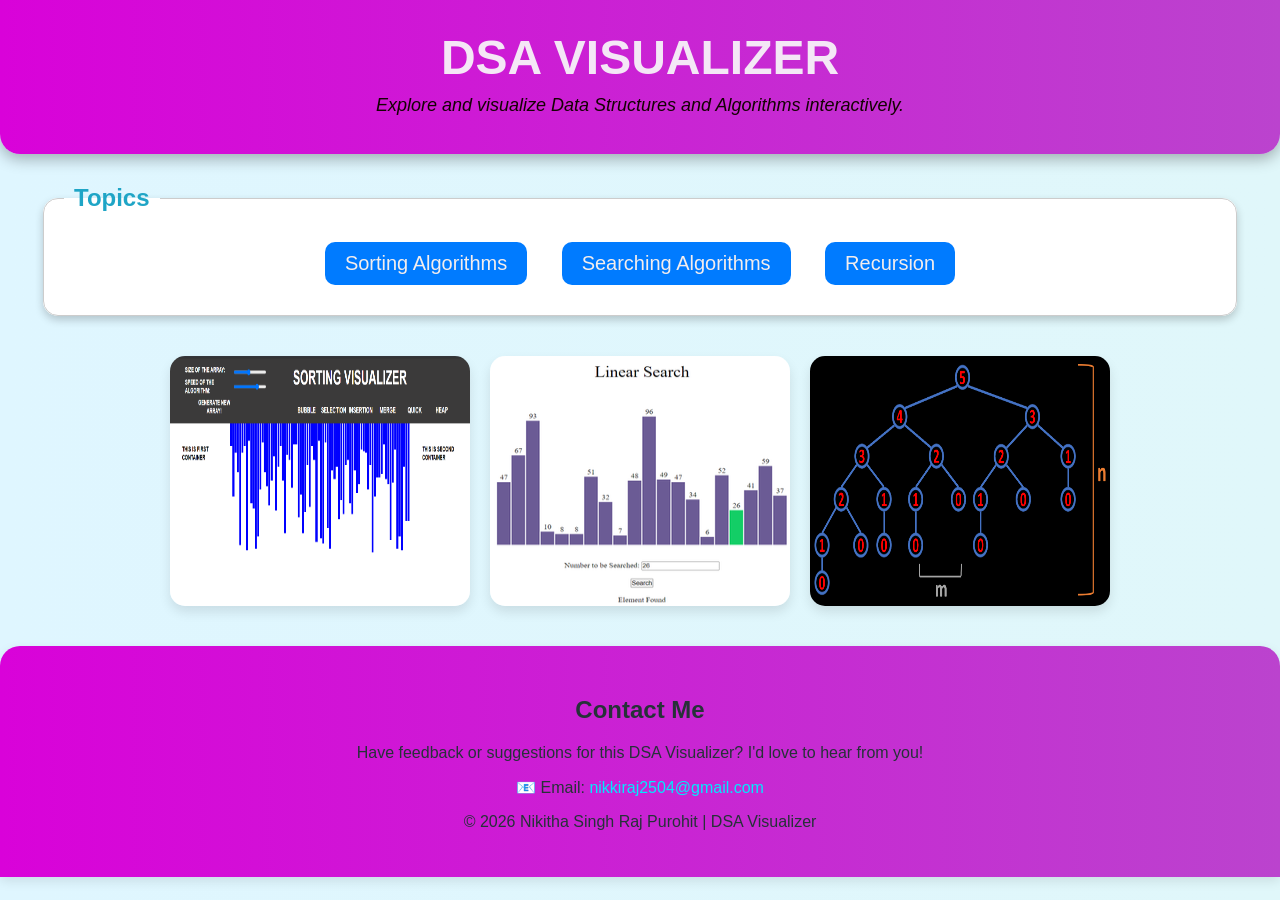
<file: index.html>
<!DOCTYPE html>
<html lang="en">
  <head>
    <meta charset="UTF-8" />
    <meta name="viewport" content="width=device-width, initial-scale=1.0" />
    <title>DSA Visualizer</title>
    <link rel="stylesheet" href="style/main.css" />
  </head>
  <body>
    <header>
      <div class="header-flex">
        <div class="header-text">
          <h1>DSA VISUALIZER</h1>
          <p>
            <em 
              >Explore and visualize Data Structures and Algorithms
              interactively.</em
            >
          </p>
        </div>
      </div>
    </header>

    <fieldset class="headings">
      <legend>Topics</legend>
      <section class="types">
        <a class="type" href="Topics/Sorting/index.html">Sorting Algorithms</a>
        <a class="type" href="Topics/Searching/index.html">Searching Algorithms</a>
        <a class="type" href="Topics/Recursion/index.html">Recursion</a>
      </section>
    </fieldset>
    <section class="image-section">
      <img src="Images/sortingv.png" alt="Sorting Algorithms Visualization" class="visualization"/>
      <img src="Images/searchingv.png" alt="Searching Algorithms Visualization" class="visualization"/>
      <img src="Images/recursionv.png" alt="Recursion Visualization" class="visualization"/>
      </section>
    
      <footer style="text-align: center; padding: 30px 20px; margin-top: 40px;
                    background: linear-gradient(to right, #d902d9, #bb43ce); color: #263238;">
        <h2>Contact Me</h2>
        <p>Have feedback or suggestions for this DSA Visualizer? I'd love to hear from you!</p>
        <p>
          📧 Email:
          <a href="mailto:nikkiraj2504@gmail.com">
            nikkiraj2504@gmail.com
          </a>
        </p>
        <p>&copy; 2026 Nikitha Singh Raj Purohit | DSA Visualizer</p>
      </footer>

  </body>
</html>
</file>
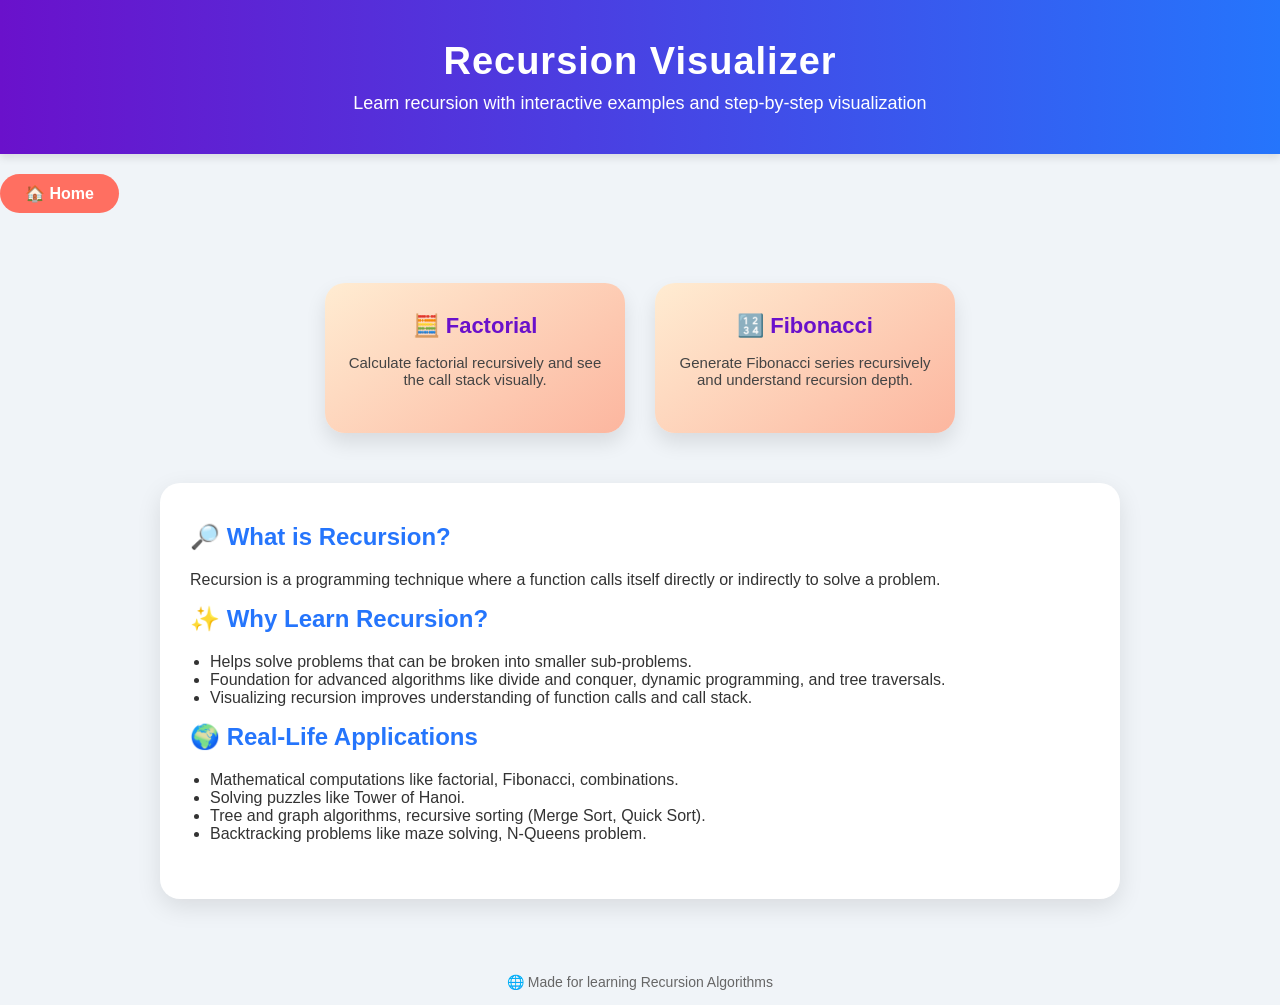
<file: Topics/Recursion/index.html>
<!DOCTYPE html>
<html lang="en">
  <head>
    <meta charset="UTF-8" />
    <meta name="viewport" content="width=device-width, initial-scale=1.0" />
    <title>Recursion Visualizer</title>
    <style>
      body {
        margin: 0;
        font-family: 'Poppins', sans-serif;
        background: #f0f4f8;
        color: #333;
      }

      header {
        background: linear-gradient(90deg, #6a11cb, #2575fc);
        color: #fff;
        padding: 40px 20px;
        text-align: center;
        box-shadow: 0 4px 8px rgba(0,0,0,0.1);
      }
      header h1 {
        margin: 0;
        font-size: 38px;
        letter-spacing: 1px;
      }
      header p {
        margin: 10px 0 0;
        font-size: 18px;
        font-weight: 300;
      }

      .home-btn {
        display: inline-block;
        margin: 20px auto;
        padding: 10px 25px;
        background: #ff6f61;
        color: white;
        border-radius: 25px;
        text-decoration: none;
        font-weight: 600;
        transition: 0.3s;
      }
      .home-btn:hover {
        background: #ff8a75;
      }

      .container {
        display: flex;
        flex-wrap: wrap;
        justify-content: center;
        gap: 30px;
        margin: 50px auto;
        max-width: 1200px;
      }

      .card {
        background: linear-gradient(145deg, #ffecd2, #fcb69f);
        width: 260px;
        padding: 30px 20px;
        border-radius: 20px;
        text-align: center;
        box-shadow: 0 10px 20px rgba(0,0,0,0.1);
        transition: transform 0.3s, box-shadow 0.3s;
        text-decoration: none;
        color: #333;
      }
      .card:hover {
        transform: translateY(-10px);
        box-shadow: 0 15px 25px rgba(0,0,0,0.2);
      }
      .card h2 {
        margin: 0 0 10px;
        font-size: 22px;
        color: #6a11cb;
      }
      .card p {
        font-size: 15px;
        font-weight: 400;
        color: #444;
      }

      .info-section {
        max-width: 900px;
        margin: 50px auto;
        padding: 40px 30px;
        background: white;
        border-radius: 20px;
        box-shadow: 0 8px 25px rgba(0,0,0,0.1);
      }
      .info-section h2 {
        margin-top: 0;
        color: #2575fc;
      }
      .info-section ul {
        padding-left: 20px;
      }

      footer {
        text-align: center;
        margin-top: 60px;
        padding: 15px;
        font-size: 14px;
        color: #666;
      }
    </style>
  </head>
  <body>
    <header>
      <h1>Recursion Visualizer</h1>
      <p>Learn recursion with interactive examples and step-by-step visualization</p>
    </header>

    <a href="../../index.html" class="home-btn">🏠 Home</a>

    <div class="container">
      <a href="factorial.html" class="card">
        <h2>🧮 Factorial</h2>
        <p>Calculate factorial recursively and see the call stack visually.</p>
      </a>

      <a href="fibonacci.html" class="card">
        <h2>🔢 Fibonacci</h2>
        <p>Generate Fibonacci series recursively and understand recursion depth.</p>
      </a>

      <!-- <a href="algorithms/towerofhanoi.html" class="card">
        <h2>🗼 Tower of Hanoi</h2>
        <p>Solve Tower of Hanoi recursively and watch each move step-by-step.</p>
      </a> -->
    </div>

    <div class="info-section">
      <h2>🔎 What is Recursion?</h2>
      <p>
        Recursion is a programming technique where a function calls itself directly or indirectly to solve a problem.
      </p>

      <h2>✨ Why Learn Recursion?</h2>
      <ul>
        <li>Helps solve problems that can be broken into smaller sub-problems.</li>
        <li>Foundation for advanced algorithms like divide and conquer, dynamic programming, and tree traversals.</li>
        <li>Visualizing recursion improves understanding of function calls and call stack.</li>
      </ul>

      <h2>🌍 Real-Life Applications</h2>
      <ul>
        <li>Mathematical computations like factorial, Fibonacci, combinations.</li>
        <li>Solving puzzles like Tower of Hanoi.</li>
        <li>Tree and graph algorithms, recursive sorting (Merge Sort, Quick Sort).</li>
        <li>Backtracking problems like maze solving, N-Queens problem.</li>
      </ul>
    </div>

    <footer>🌐 Made for learning Recursion Algorithms</footer>
  </body>
</html>
</file>
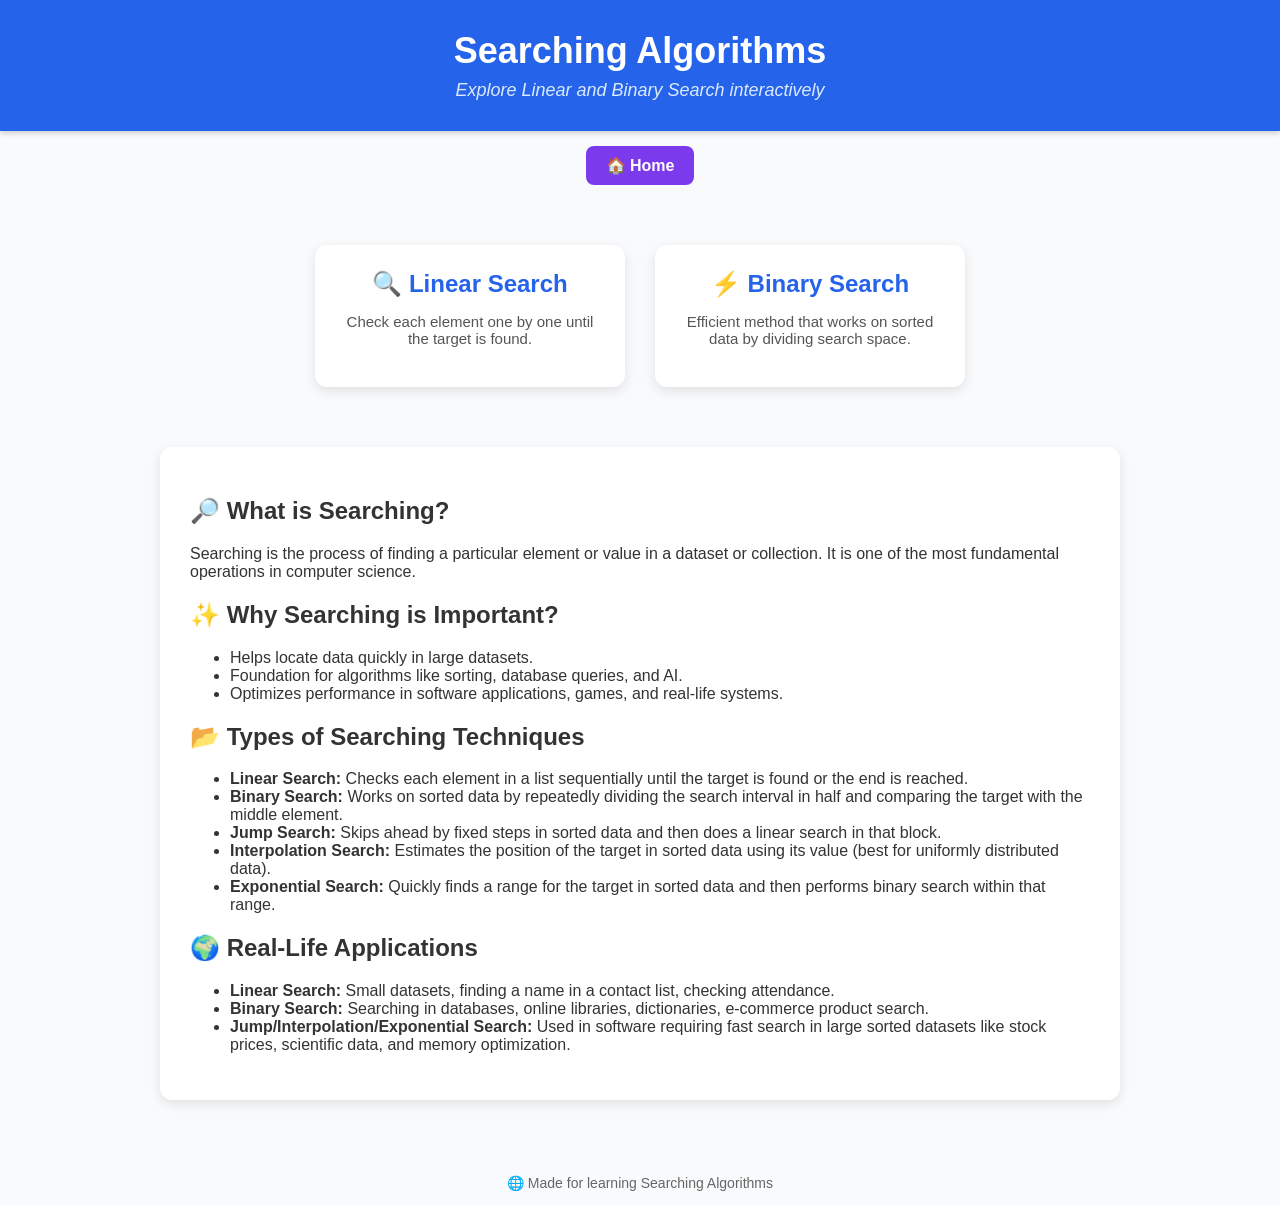
<file: Topics/Searching/index.html>
<!DOCTYPE html>
<html lang="en">
  <head>
    <meta charset="UTF-8" />
    <meta name="viewport" content="width=device-width, initial-scale=1.0" />
    <title>Searching Algorithms</title>
    <style>
      body {
        margin: 0;
        font-family: "Segoe UI", sans-serif;
        background: #f9fafc;
        color: #333;
        text-align: center;
      }

      header {
        background: #2563eb;
        color: white;
        padding: 30px 20px;
        box-shadow: 0 2px 6px rgba(0, 0, 0, 0.2);
      }
      header h1 {
        margin: 0;
        font-size: 36px;
      }
      header p {
        margin: 8px 0 0;
        font-style: italic;
        font-size: 18px;
        color: #dbeafe;
      }

      .container {
        display: flex;
        justify-content: center;
        gap: 30px;
        margin: 60px auto;
        flex-wrap: wrap;
      }
      .card1 {
        background: white;
        color: inherit;

        font-size: 16px;
        border-radius: 8px;
        text-decoration: none;
        box-shadow: 0 4px 12px rgba(0, 0, 0, 0.1);
        transition: background 0.3s, box-shadow 0.3s;
      }
      .card {
        background: white;
        padding: 25px;
        width: 260px;
        border-radius: 12px;
        box-shadow: 0 4px 12px rgba(0, 0, 0, 0.1);
        transition: transform 0.3s, box-shadow 0.3s;
        text-decoration: none;
        color: inherit;
      }
      .card:hover {
        transform: translateY(-5px);
        box-shadow: 0 8px 20px rgba(0, 0, 0, 0.15);
      }
      .card h2 {
        margin: 0 0 10px;
        color: #2563eb;
      }
      .card p {
        font-size: 15px;
        color: #555;
      }

      footer {
        margin-top: 60px;
        padding: 15px;
        font-size: 14px;
        color: #666;
      }
    </style>
  </head>
  <body>
    <header>
      <h1>Searching Algorithms</h1>
      <p>Explore Linear and Binary Search interactively</p>
    </header>
      <!-- Home Button -->
<a href="../../index.html" style="
    display: inline-block;
    margin-top: 15px;
    padding: 10px 20px;
    background-color: #7c3aed;  /* nice purple */
    color: #fff;
    border-radius: 8px;
    text-decoration: none;
    font-weight: bold;
    transition: background 0.3s;
" 
onmouseover="this.style.backgroundColor='#a78bfa'"  /* lighter purple on hover */
onmouseout="this.style.backgroundColor='#7c3aed'">
    🏠 Home
</a>

    </div>
    <div class="container">
      <a href="algorithms/linear.html" class="card">
        <h2>🔍 Linear Search</h2>
        <p>Check each element one by one until the target is found.</p>
      </a>

      <a href="algorithms/binary.html" class="card">
        <h2>⚡ Binary Search</h2>
        <p>
          Efficient method that works on sorted data by dividing search space.
        </p>
      </a>
    </div>
    <div
      style="
        max-width: 900px;
        margin: 50px auto;
        text-align: left;
        background: #fff;
        padding: 30px;
        border-radius: 12px;
        box-shadow: 0 4px 12px rgba(0, 0, 0, 0.1);
      "
    >
      <h2>🔎 What is Searching?</h2>
      <p>
        Searching is the process of finding a particular element or value in a
        dataset or collection. It is one of the most fundamental operations in
        computer science.
      </p>

      <h2>✨ Why Searching is Important?</h2>
      <ul>
        <li>Helps locate data quickly in large datasets.</li>
        <li>
          Foundation for algorithms like sorting, database queries, and AI.
        </li>
        <li>
          Optimizes performance in software applications, games, and real-life
          systems.
        </li>
      </ul>

      <h2>📂 Types of Searching Techniques</h2>
      <ul>
        <li>
          <b>Linear Search:</b> Checks each element in a list sequentially until
          the target is found or the end is reached.
        </li>
        <li>
          <b>Binary Search:</b> Works on sorted data by repeatedly dividing the
          search interval in half and comparing the target with the middle
          element.
        </li>
        <li>
          <b>Jump Search:</b> Skips ahead by fixed steps in sorted data and then
          does a linear search in that block.
        </li>
        <li>
          <b>Interpolation Search:</b> Estimates the position of the target in
          sorted data using its value (best for uniformly distributed data).
        </li>
        <li>
          <b>Exponential Search:</b> Quickly finds a range for the target in
          sorted data and then performs binary search within that range.
        </li>
      </ul>

      <h2>🌍 Real-Life Applications</h2>
      <ul>
        <li>
          <b>Linear Search:</b> Small datasets, finding a name in a contact
          list, checking attendance.
        </li>
        <li>
          <b>Binary Search:</b> Searching in databases, online libraries,
          dictionaries, e-commerce product search.
        </li>
        <li>
          <b>Jump/Interpolation/Exponential Search:</b> Used in software
          requiring fast search in large sorted datasets like stock prices,
          scientific data, and memory optimization.
        </li>
      </ul>
    </div>

    <footer>🌐 Made for learning Searching Algorithms</footer>
  </body>
</html>
</file>
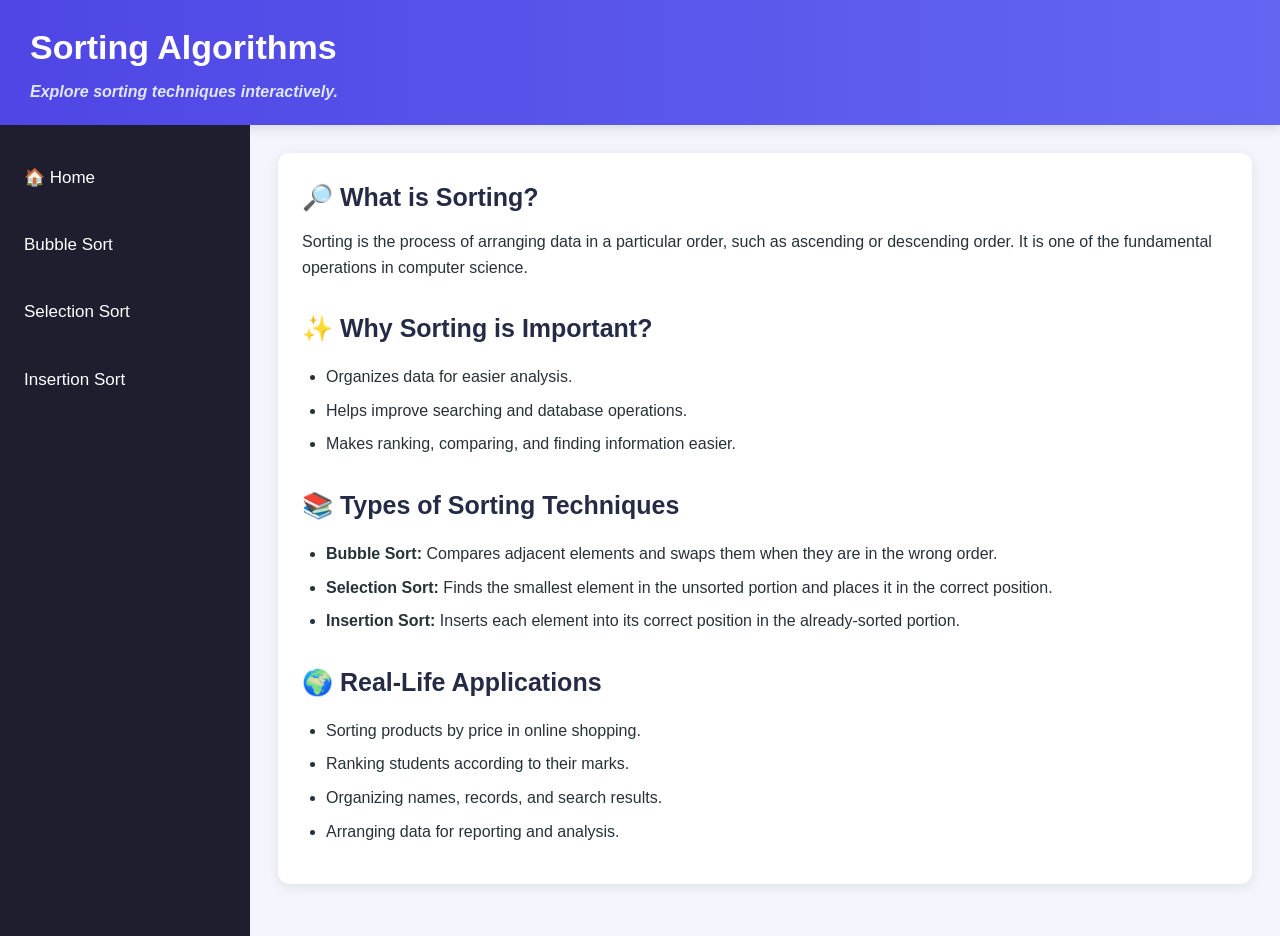
<file: Topics/Sorting/index.html>
<!DOCTYPE html>
<html lang="en">
<head>
  <meta charset="UTF-8">
  <meta name="viewport" content="width=device-width, initial-scale=1.0">
  <title>Sorting Algorithms</title>
  <link rel="stylesheet" href="sorting.css">
</head>
<body>
  <header>
    <div class="header-flex">
      <div class="header-text">
        <h1>Sorting Algorithms</h1>
        <p><em>Explore sorting techniques interactively.</em></p>
      </div>
    </div>
  </header>

  <main class="headings">
    <nav class="sidebar">
      <a class="sort" href="../../index.html">🏠 Home</a>
      <a class="sort" href="algorithms/bubblesort.html">Bubble Sort</a>
      <a class="sort" href="algorithms/selection.html">Selection Sort</a>
      <a class="sort" href="algorithms/insertion.html">Insertion Sort</a>
    </nav>

    <section id="content">
      <div class="info-card">
        <h2>🔎 What is Sorting?</h2>
        <p>Sorting is the process of arranging data in a particular order, such as ascending or descending order. It is one of the fundamental operations in computer science.</p>

        <h2>✨ Why Sorting is Important?</h2>
        <ul>
          <li>Organizes data for easier analysis.</li>
          <li>Helps improve searching and database operations.</li>
          <li>Makes ranking, comparing, and finding information easier.</li>
        </ul>

        <h2>📚 Types of Sorting Techniques</h2>
        <ul>
          <li><strong>Bubble Sort:</strong> Compares adjacent elements and swaps them when they are in the wrong order.</li>
          <li><strong>Selection Sort:</strong> Finds the smallest element in the unsorted portion and places it in the correct position.</li>
          <li><strong>Insertion Sort:</strong> Inserts each element into its correct position in the already-sorted portion.</li>
        </ul>

        <h2>🌍 Real-Life Applications</h2>
        <ul>
          <li>Sorting products by price in online shopping.</li>
          <li>Ranking students according to their marks.</li>
          <li>Organizing names, records, and search results.</li>
          <li>Arranging data for reporting and analysis.</li>
        </ul>
      </div>

    
    </section>
  </main>

  <script src="sorting.js"></script>
</body>
</html>
</file>
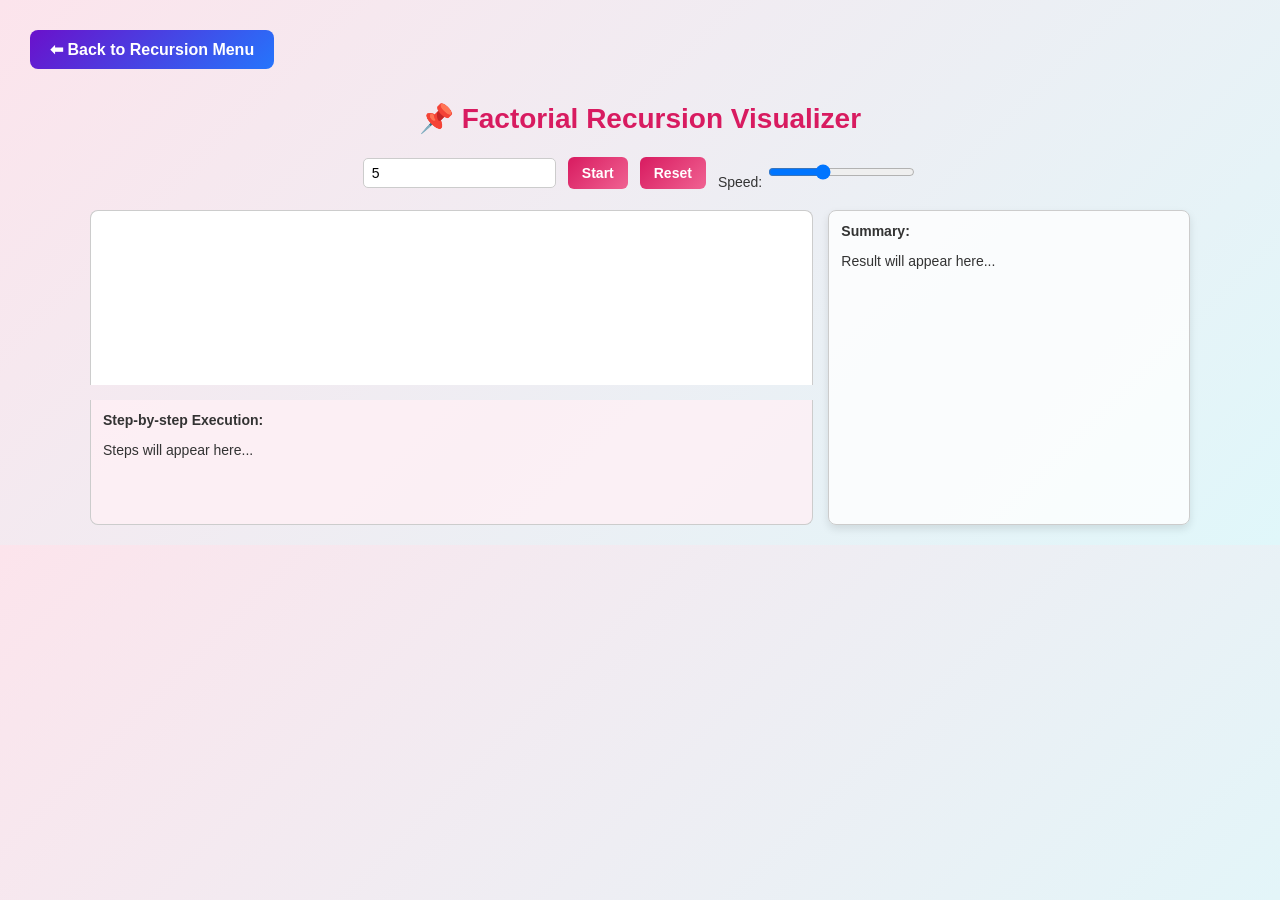
<file: Topics/Recursion/factorial.html>
<!DOCTYPE html>
<html lang="en">
<head>
  <meta charset="UTF-8">
  <title>Factorial Recursion Visualizer</title>
  <style>
    body {
      font-family: Arial, sans-serif;
      background: linear-gradient(135deg, #fce4ec, #e0f7fa);
      margin: 0;
      padding: 20px;
      color: #333;
    }

    h2 {
      text-align: center;
      margin-bottom: 20px;
      font-size: 28px;
      font-weight: bold;
      color: #d81b60;
    }

    #controls {
      display: flex;
      justify-content: center;
      align-items: center;
      gap: 12px;
      flex-wrap: wrap;
      margin-bottom: 20px;
    }

    input, button, label {
      font-size: 14px;
    }

    input {
      padding: 6px 8px;
      border: 1px solid #ccc;
      border-radius: 5px;
    }

    button {
      padding: 8px 14px;
      cursor: pointer;
      background: linear-gradient(135deg, #d81b60, #f06292);
      border: none;
      color: white;
      border-radius: 6px;
      font-weight: bold;
      transition: transform 0.2s;
    }
    button:hover {
      transform: scale(1.05);
    }

    .dashboard {
      display: grid;
      grid-template-columns: 2fr 1fr;
      grid-template-rows: auto auto;
      gap: 15px;
      max-width: 1100px;
      margin: auto;
    }

    #stackPanel {
      background: #fff;
      border: 1px solid #ccc;
      border-bottom: none;
      border-radius: 8px 8px 0 0;
      min-height: 150px;
      padding: 12px;
      display: flex;
      flex-direction: column-reverse; /* stack grows downward visually */
      gap: 8px;
      overflow-y: auto;
    }

    .call-box {
      background: #f06292;
      color: white;
      padding: 8px 12px;
      border-radius: 6px;
      font-weight: bold;
      transition: background 0.3s;
    }
    .current { background: #d81b60; }
    .returned { background: #4caf50; }

    #stepPanel {
      grid-column: 1 / 2;
      grid-row: 2 / 3;
      background: #fff0f5cc;
      border: 1px solid #ccc;
      border-top: none;
      border-radius: 0 0 8px 8px;
      padding: 12px;
      font-size: 14px;
      min-height: 100px;
    }

    #summaryPanel {
      grid-column: 2 / 3;
      grid-row: 1 / 3;
      background: #ffffffcc;
      border: 1px solid #ccc;
      border-radius: 8px;
      padding: 12px;
      font-size: 14px;
      box-shadow: 0px 4px 8px rgba(0,0,0,0.1);
    }

    .back-button {
      display: inline-block;
      margin: 10px;
      padding: 10px 20px;
      background: linear-gradient(135deg, #6a11cb, #2575fc);
      color: white;
      border-radius: 8px;
      text-decoration: none;
      font-weight: bold;
      transition: transform 0.3s;
    }
    .back-button:hover {
      transform: scale(1.05);
    }
  </style>
</head>
<body>
  <a href="index.html" class="back-button">⬅ Back to Recursion Menu</a>

  <h2>📌 Factorial Recursion Visualizer</h2>

  <div id="controls">
    <input type="number" id="numberInput" value="5" min="0" />
    <button onclick="startFactorial()">Start</button>
    <button onclick="resetVisualizer()">Reset</button>
    <label>
      Speed:
      <input type="range" id="speedSlider" min="200" max="2000" step="100" value="800">
    </label>
  </div>

  <div class="dashboard">
    <div id="stackPanel"></div>
    <div id="stepPanel"><b>Step-by-step Execution:</b><p id="logicText">Steps will appear here...</p></div>
    <div id="summaryPanel">
      <b>Summary:</b>
      <p id="finalResult">Result will appear here...</p>
    </div>
  </div>

  <script>
    function sleep(ms) {
      return new Promise(resolve => setTimeout(resolve, ms));
    }

    async function startFactorial() {
      let n = parseInt(document.getElementById("numberInput").value);
      let speed = parseInt(document.getElementById("speedSlider").value);
      let stackPanel = document.getElementById("stackPanel");
      let logicText = document.getElementById("logicText");
      let finalResult = document.getElementById("finalResult");

      stackPanel.innerHTML = "";
      logicText.innerText = "Steps will appear here...";
      finalResult.innerText = "";

      async function factorial(n) {
        let box = document.createElement("div");
        box.classList.add("call-box", "current");
        box.innerText = `factorial(${n}) called`;
        stackPanel.appendChild(box);
        logicText.innerText = `Entered factorial(${n})`;
        await sleep(speed);

        if (n === 0 || n === 1) {
          box.classList.remove("current");
          box.classList.add("returned");
          box.innerText = `factorial(${n}) = 1`;
          logicText.innerText = `Base case reached: factorial(${n}) = 1`;
          await sleep(speed);
          return 1;
        } else {
          let res = await factorial(n - 1);
          box.classList.remove("current");
          box.classList.add("returned");
          box.innerText = `factorial(${n}) = ${n} * ${res} = ${n*res}`;
          logicText.innerText = `Returning factorial(${n}) = ${n*res}`;
          await sleep(speed);
          return n * res;
        }
      }

      let result = await factorial(n);
      finalResult.innerText = `Factorial(${n}) = ${result}`;
    }

    function resetVisualizer() {
      document.getElementById("stackPanel").innerHTML = "";
      document.getElementById("logicText").innerText = "Steps will appear here...";
      document.getElementById("finalResult").innerText = "";
    }
  </script>
</body>
</html>
</file>
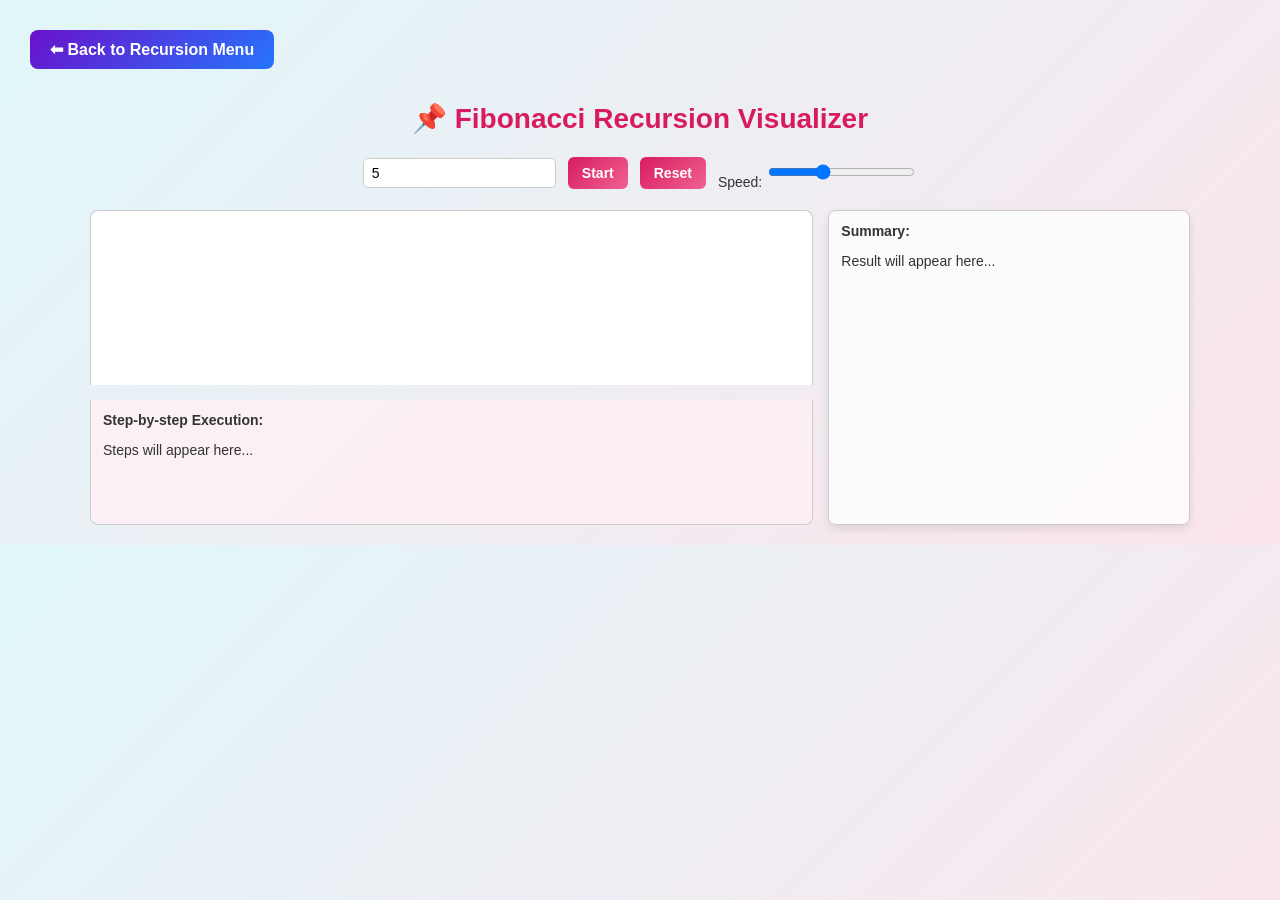
<file: Topics/Recursion/fibonacci.html>
<!DOCTYPE html>
<html lang="en">
<head>
  <meta charset="UTF-8">
  <title>Fibonacci Recursion Visualizer</title>
  <style>
    body {
      font-family: Arial, sans-serif;
      background: linear-gradient(135deg, #e0f7fa, #fce4ec);
      margin: 0;
      padding: 20px;
      color: #333;
    }

    h2 {
      text-align: center;
      margin-bottom: 20px;
      font-size: 28px;
      font-weight: bold;
      color: #d81b60;
    }

    #controls {
      display: flex;
      justify-content: center;
      align-items: center;
      gap: 12px;
      flex-wrap: wrap;
      margin-bottom: 20px;
    }

    input, button, label {
      font-size: 14px;
    }

    input {
      padding: 6px 8px;
      border: 1px solid #ccc;
      border-radius: 5px;
    }

    button {
      padding: 8px 14px;
      cursor: pointer;
      background: linear-gradient(135deg, #d81b60, #f06292);
      border: none;
      color: white;
      border-radius: 6px;
      font-weight: bold;
      transition: transform 0.2s;
    }
    button:hover {
      transform: scale(1.05);
    }

    .dashboard {
      display: grid;
      grid-template-columns: 2fr 1fr;
      grid-template-rows: auto auto;
      gap: 15px;
      max-width: 1100px;
      margin: auto;
    }

    #stackPanel {
      background: #fff;
      border: 1px solid #ccc;
      border-bottom: none;
      border-radius: 8px 8px 0 0;
      min-height: 150px;
      padding: 12px;
      display: flex;
      flex-direction: column-reverse;
      gap: 8px;
      overflow-y: auto;
    }

    .call-box {
      background: #f06292;
      color: white;
      padding: 8px 12px;
      border-radius: 6px;
      font-weight: bold;
      transition: background 0.3s;
    }
    .current { background: #d81b60; }
    .returned { background: #4caf50; }

    #stepPanel {
      grid-column: 1 / 2;
      grid-row: 2 / 3;
      background: #fff0f5cc;
      border: 1px solid #ccc;
      border-top: none;
      border-radius: 0 0 8px 8px;
      padding: 12px;
      font-size: 14px;
      min-height: 100px;
    }

    #summaryPanel {
      grid-column: 2 / 3;
      grid-row: 1 / 3;
      background: #ffffffcc;
      border: 1px solid #ccc;
      border-radius: 8px;
      padding: 12px;
      font-size: 14px;
      box-shadow: 0px 4px 8px rgba(0,0,0,0.1);
    }

    .back-button {
      display: inline-block;
      margin: 10px;
      padding: 10px 20px;
      background: linear-gradient(135deg, #6a11cb, #2575fc);
      color: white;
      border-radius: 8px;
      text-decoration: none;
      font-weight: bold;
      transition: transform 0.3s;
    }
    .back-button:hover {
      transform: scale(1.05);
    }
  </style>
</head>
<body>
  <a href="index.html" class="back-button">⬅ Back to Recursion Menu</a>

  <h2>📌 Fibonacci Recursion Visualizer</h2>

  <div id="controls">
    <input type="number" id="numberInput" value="5" min="0" />
    <button onclick="startFibonacci()">Start</button>
    <button onclick="resetVisualizer()">Reset</button>
    <label>
      Speed:
      <input type="range" id="speedSlider" min="200" max="2000" step="100" value="800">
    </label>
  </div>

  <div class="dashboard">
    <div id="stackPanel"></div>
    <div id="stepPanel"><b>Step-by-step Execution:</b><p id="logicText">Steps will appear here...</p></div>
    <div id="summaryPanel">
      <b>Summary:</b>
      <p id="finalResult">Result will appear here...</p>
    </div>
  </div>

  <script>
    function sleep(ms) {
      return new Promise(resolve => setTimeout(resolve, ms));
    }

    async function startFibonacci() {
      let n = parseInt(document.getElementById("numberInput").value);
      let speed = parseInt(document.getElementById("speedSlider").value);
      let stackPanel = document.getElementById("stackPanel");
      let logicText = document.getElementById("logicText");
      let finalResult = document.getElementById("finalResult");

      stackPanel.innerHTML = "";
      logicText.innerText = "Steps will appear here...";
      finalResult.innerText = "";

      async function fibonacci(n) {
        let box = document.createElement("div");
        box.classList.add("call-box", "current");
        box.innerText = `fibonacci(${n}) called`;
        stackPanel.appendChild(box);
        logicText.innerText = `Entered fibonacci(${n})`;
        await sleep(speed);

        if (n === 0) {
          box.classList.remove("current");
          box.classList.add("returned");
          box.innerText = `fibonacci(${n}) = 0`;
          logicText.innerText = `Base case: fibonacci(0) = 0`;
          await sleep(speed);
          return 0;
        }
        if (n === 1) {
          box.classList.remove("current");
          box.classList.add("returned");
          box.innerText = `fibonacci(${n}) = 1`;
          logicText.innerText = `Base case: fibonacci(1) = 1`;
          await sleep(speed);
          return 1;
        }

        let res1 = await fibonacci(n - 1);
        let res2 = await fibonacci(n - 2);

        box.classList.remove("current");
        box.classList.add("returned");
        box.innerText = `fibonacci(${n}) = ${res1} + ${res2} = ${res1 + res2}`;
        logicText.innerText = `Returning fibonacci(${n}) = ${res1 + res2}`;
        await sleep(speed);

        return res1 + res2;
      }

      let result = await fibonacci(n);
      finalResult.innerText = `Fibonacci(${n}) = ${result}`;
    }

    function resetVisualizer() {
      document.getElementById("stackPanel").innerHTML = "";
      document.getElementById("logicText").innerText = "Steps will appear here...";
      document.getElementById("finalResult").innerText = "";
    }
  </script>
</body>
</html>
</file>
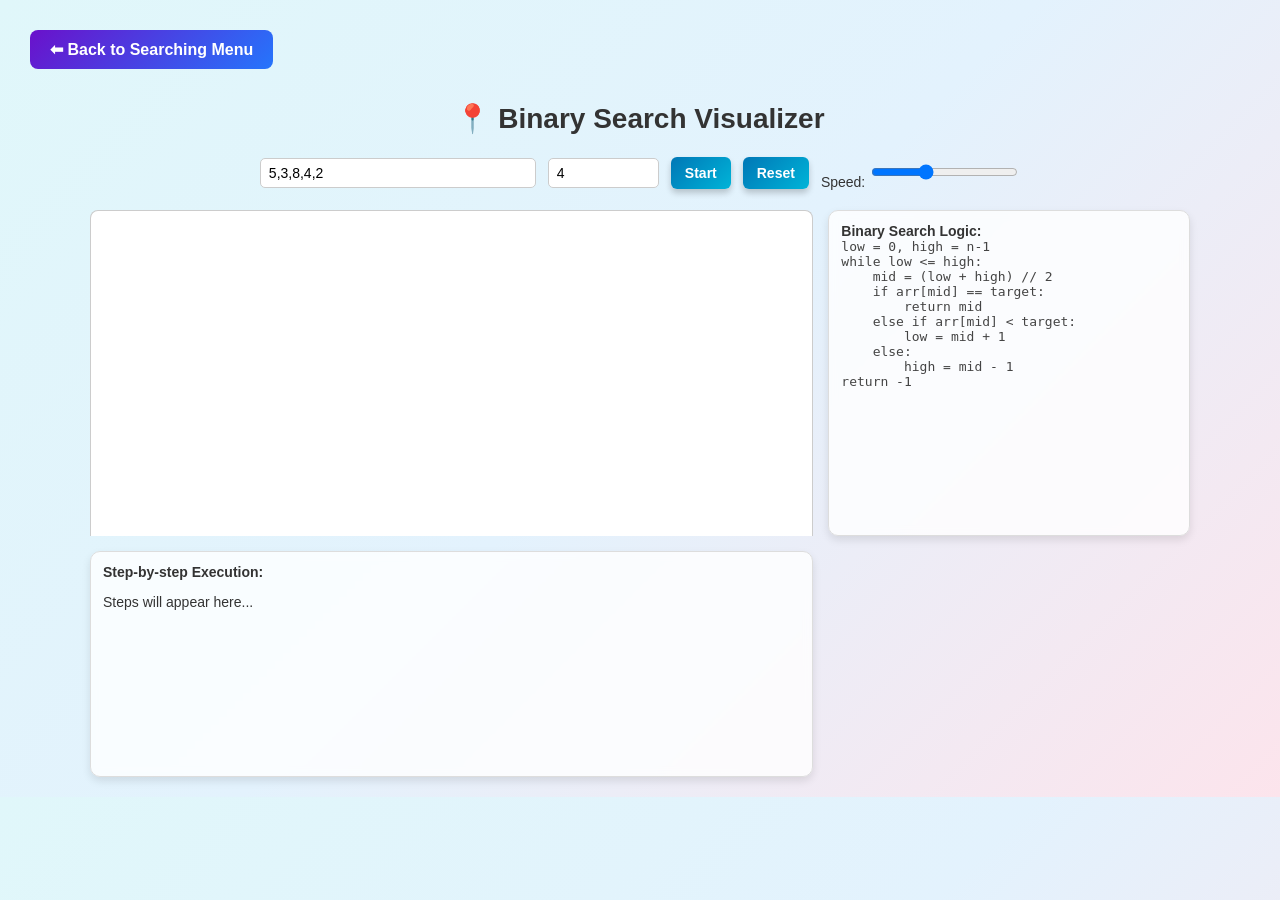
<file: Topics/Searching/algorithms/binary.html>
<!DOCTYPE html>
<html lang="en">
  <head>
    <meta charset="UTF-8" />
    <title>Binary Search Visualizer</title>
    <style>
      body {
        font-family: Arial, sans-serif;
        background: linear-gradient(135deg, #e0f7fa, #e3f2fd, #fce4ec);
        
        margin: 0;
        padding: 20px;
        color: #333;
      }

      h2 {
        text-align: center;
        margin-bottom: 20px;
        font-size: 28px;
        font-weight: bold;
      }

      /* Controls */
      #controls {
        display: flex;
        justify-content: center;
        align-items: center;
        gap: 12px;
        flex-wrap: wrap;
        margin-bottom: 20px;
      }

      input,
      button,
      label {
        font-size: 14px;
      }

      input {
        padding: 6px 8px;
        border: 1px solid #ccc;
        border-radius: 5px;
      }

      button {
        padding: 8px 14px;
        cursor: pointer;
        background: linear-gradient(135deg, #0077b6, #00b4d8);
        border: none;
        color: white;
        border-radius: 6px;
        font-weight: bold;
        box-shadow: 0px 4px 6px rgba(0, 0, 0, 0.2);
        transition: transform 0.2s, box-shadow 0.3s;
      }
      button:hover {
        transform: scale(1.05);
        box-shadow: 0px 6px 12px rgba(0, 0, 0, 0.25);
      }

      /* Dashboard Grid Layout */
      .dashboard {
        display: grid;
        grid-template-columns: 2fr 1fr;
        grid-template-rows: auto auto;
        gap: 15px;
        max-width: 1100px;
        margin: auto;
      }

      /* Layout fix */
      .grid {
        display: grid;
        grid-template-columns: 1fr;
        grid-template-rows: auto auto;
        gap: 0; /* remove unwanted space */
      }

      /* Visualization area */
      #visualization {
        display: flex;
        justify-content: center;
        align-items: center;
        min-height: 120px;
        background: #fff;
        border: 1px solid #ccc;
        border-bottom: none; /* merge with execution box */
        border-radius: 8px 8px 0 0; /* only top rounded */
        padding: 12px;
        gap: 10px;
      }

      /* Execution panel */
      #execution {
        background: #f9f9f9;
        border: 1px solid #ccc;
        border-top: none; /* merge with visualization */
        border-radius: 0 0 8px 8px; /* only bottom rounded */
        padding: 12px;
      }

      .box {
        display: flex;
        align-items: center;
        justify-content: center;
        width: 55px;
        height: 55px;
        border: 2px solid #0077b6;
        border-radius: 10px;
        font-weight: bold;
        font-size: 16px;
        background: #e3f2fd;
        transition: all 0.3s ease;
      }
      .box.low {
        background: #bbdefb;
        border-color: #1565c0;
      }
      .box.mid {
        background: #ffe082;
        border-color: #fbc02d;
      }
      .box.high {
        background: #ffcdd2;
        border-color: #c62828;
      }
      .box.found {
        background: #66bb6a;
        color: white;
        border-color: #2e7d32;
      }

      /* Panels */
      .panel {
        background: #ffffffcc;
        border: 1px solid #ddd;
        border-radius: 10px;
        padding: 12px;
        font-size: 14px;
        box-shadow: 0px 4px 8px rgba(0, 0, 0, 0.1);
        backdrop-filter: blur(4px);
      }

      #logicPanel {
        height: 300px;
      }
      #stepPanel {
        height: 200px;
      }
      #summaryPanel {
        height: 200px;
      }

      pre {
        margin: 0;
        font-size: 13px;
        color: #444;
      }

      /* Back button */
      .back-button {
        display: inline-block;
        margin: 10px;
        padding: 10px 20px;
        background: linear-gradient(135deg, #6a11cb, #2575fc);
        color: white;
        border-radius: 8px;
        cursor: pointer;
        text-decoration: none;
        font-weight: bold;
        transition: transform 0.3s, background 0.3s;
      }
      .back-button:hover {
        transform: scale(1.05);
        background: linear-gradient(135deg, #2575fc, #6a11cb);
      }
    </style>
  </head>
  <body>
    <a href="../index.html" class="back-button">⬅ Back to Searching Menu</a>

    <h2>📍 Binary Search Visualizer</h2>

    <!-- Controls -->
    <div id="controls">
      <input type="text" id="userInput" value="5,3,8,4,2" size="30" />
      <input
        type="text"
        id="targetInput"
        value="4"
        size="10"
        placeholder="Target"
      />
      <button onclick="startBinarySearch()">Start</button>
      <button onclick="resetVisualizer()">Reset</button>
      <label>
        Speed:
        <input
          type="range"
          id="speedSlider"
          min="200"
          max="2000"
          step="100"
          value="800"
        />
      </label>
    </div>

    <!-- Dashboard -->
    <div class="dashboard">
      <div id="visualization"></div>
      <div id="logicPanel" class="panel">
        <b>Binary Search Logic:</b>
        <pre>
low = 0, high = n-1
while low <= high:
    mid = (low + high) // 2
    if arr[mid] == target:
        return mid
    else if arr[mid] < target:
        low = mid + 1
    else:
        high = mid - 1
return -1
      </pre
        >
      </div>
      <div id="stepPanel" class="panel">
        <b>Step-by-step Execution:</b>
        <p id="logicText">Steps will appear here...</p>
      </div>
      <div id="summaryPanel" class="panel" style="display: none">
        <b>Summary:</b>
        <ul id="summaryList"></ul>
      </div>
    </div>

    <script>
      function sleep(ms) {
        return new Promise((resolve) => setTimeout(resolve, ms));
      }

      async function startBinarySearch() {
        const input = document.getElementById("userInput").value.trim();
        const target = parseInt(
          document.getElementById("targetInput").value,
          10
        );
        let arr = input
          .split(",")
          .map((num) => parseInt(num, 10))
          .sort((a, b) => a - b);

        let container = document.getElementById("visualization");
        let logicPanel = document.getElementById("logicText");
        let speed = parseInt(document.getElementById("speedSlider").value);
        let summaryPanel = document.getElementById("summaryPanel");
        let summaryList = document.getElementById("summaryList");

        // Reset
        container.innerHTML = "";
        logicPanel.innerText = "Steps will appear here...";
        summaryPanel.style.display = "none";
        summaryList.innerHTML = "";

        // Create boxes
        arr.forEach((value) => {
          let box = document.createElement("div");
          box.classList.add("box");
          box.innerText = value;
          container.appendChild(box);
        });

        let boxes = container.childNodes;
        let steps = [];

        let low = 0,
          high = arr.length - 1;
        let found = false;

        while (low <= high) {
          let mid = Math.floor((low + high) / 2);

          // Reset highlights
          for (let k = 0; k < arr.length; k++) {
            boxes[k].className = "box";
          }

          // Mark pointers
          boxes[low]?.classList.add("low");
          boxes[mid]?.classList.add("mid");
          boxes[high]?.classList.add("high");

          logicPanel.innerText = `Checking mid index ${mid}: ${arr[mid]}`;
          steps.push(`Checked ${arr[mid]} at index ${mid}`);
          await sleep(speed);

          if (arr[mid] === target) {
            logicPanel.innerText = `✅ Found ${target} at index ${mid}`;
            boxes[mid].className = "box found";
            steps.push(`Found ${target} at index ${mid}`);
            found = true;
            break;
          } else if (arr[mid] < target) {
            logicPanel.innerText = `${arr[mid]} < ${target}, searching right half`;
            steps.push(`${arr[mid]} < ${target}, move right`);
            low = mid + 1;
          } else {
            logicPanel.innerText = `${arr[mid]} > ${target}, searching left half`;
            steps.push(`${arr[mid]} > ${target}, move left`);
            high = mid - 1;
          }

          await sleep(speed);
        }

        if (!found) {
          logicPanel.innerText = `❌ ${target} not found in array`;
          steps.push(`${target} not found in array`);
        }

        // Show summary
        summaryPanel.style.display = "block";
        steps.forEach((s) => {
          let li = document.createElement("li");
          li.innerText = s;
          summaryList.appendChild(li);
        });
      }

      function resetVisualizer() {
        document.getElementById("visualization").innerHTML = "";
        document.getElementById("logicText").innerText =
          "Steps will appear here...";
        document.getElementById("summaryPanel").style.display = "none";
        document.getElementById("summaryList").innerHTML = "";
      }
    </script>
  </body>
</html>
</file>
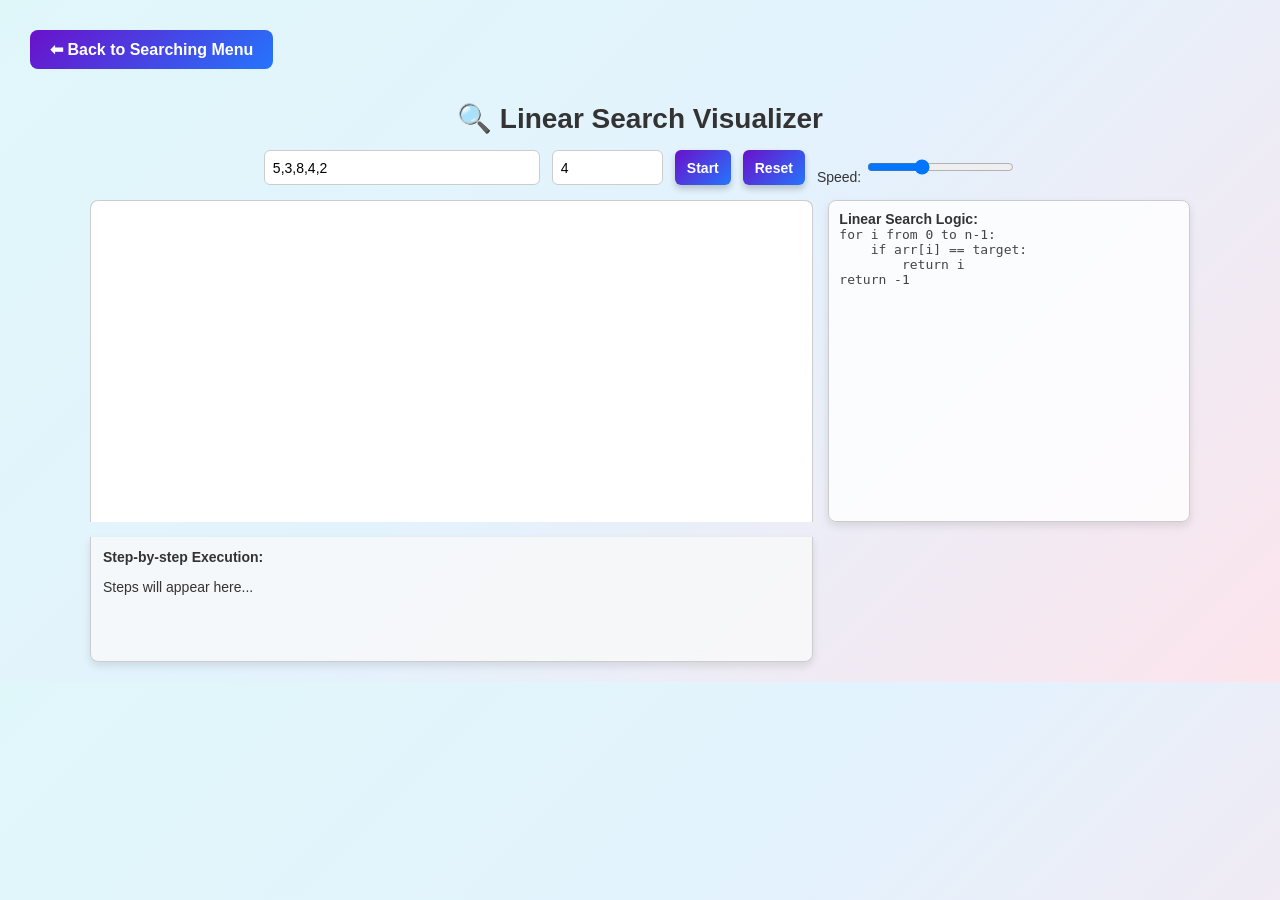
<file: Topics/Searching/algorithms/linear.html>
<!DOCTYPE html>
<html lang="en">
  <head>
    <meta charset="UTF-8" />
    <title>Linear Search Visualizer</title>
    <style>
      body {
        font-family: "Segoe UI", Tahoma, Geneva, Verdana, sans-serif;
        background: linear-gradient(135deg, #e0f7fa, #e3f2fd, #fce4ec);
        margin: 0;
        padding: 20px;
        color: #333;
      }

      h2 {
        text-align: center;
        margin-bottom: 15px; /* blue-purple */

        font-size: 28px;
        font-weight: bold;
      }
      /* Controls */
      #controls {
        display: flex;
        justify-content: center;
        gap: 12px;
        flex-wrap: wrap;
        margin-bottom: 15px;
      }
      input,
      button,
      label {
        font-size: 14px;
      }
      input {
        padding: 6px 8px;
        border: 1px solid #ccc;
        border-radius: 6px;
      }

      /* Buttons */
      button {
        cursor: pointer;
        background: linear-gradient(
          135deg,
          #6a11cb,
          #2575fc
        ); /* same as heading */
        border: none;
        color: white;
        border-radius: 6px;
        font-weight: bold;
        padding: 6px 12px;
        box-shadow: 0px 4px 6px rgba(0, 0, 0, 0.2);
        transition: transform 0.2s, box-shadow 0.3s;
      }
      button:hover {
        transform: scale(1.05);
        box-shadow: 0px 6px 12px rgba(0, 0, 0, 0.25);
        background: linear-gradient(
          135deg,
          #2575fc,
          #6a11cb
        ); /* reverse gradient */
      }

      /* Dashboard Layout */
      .dashboard {
        display: grid;
        grid-template-columns: 2fr 1fr;
        grid-template-rows: auto auto;
        gap: 15px;
        max-width: 1100px;
        margin: auto;
      }

      /* Visualization merged with execution */
      #visualization {
        grid-column: 1 / 2;
        grid-row: 1 / 2;
        display: flex;
        justify-content: center;
        align-items: center;
        min-height: 120px;
        background: #fff;
        border: 1px solid #ccc;
        border-bottom: none; /* merge */
        border-radius: 8px 8px 0 0;
        padding: 12px;
        gap: 10px;
      }

      /* Boxes */
      .box {
        display: flex;
        align-items: center;
        justify-content: center;
        width: 55px;
        height: 55px;
        border: 2px solid #ff6f61;
        border-radius: 10px;
        font-weight: bold;
        font-size: 16px;
        background-color: #fff5f5;
        transition: all 0.3s ease;
      }
      .box.current {
        background: #ffb74d;
        color: white;
        border-color: #fb8c00;
      }
      .box.checked {
        background: #ef9a9a;
        color: white;
        border-color: #c62828;
      }
      .box.found {
        background: #66bb6a;
        color: white;
        border-color: #2e7d32;
      }

      /* Step-by-step execution */
      #stepPanel {
        grid-column: 1 / 2;
        grid-row: 2 / 3;
        background: #f9f9f9cc;
        border: 1px solid #ccc;
        border-top: none;
        border-radius: 0 0 8px 8px;
        padding: 12px;
        font-size: 14px;
        min-height: 100px;
        box-shadow: 0px 4px 8px rgba(0, 0, 0, 0.1);
        backdrop-filter: blur(4px);
      }

      /* Logic panel */
      #logicPanel {
        grid-column: 2 / 3;
        grid-row: 1 / 2;
        height: 300px;
        background: #ffffffcc;
        border: 1px solid #ccc;
        border-radius: 8px;
        padding: 10px;
        overflow-y: auto;
        font-size: 14px;
        box-shadow: 0px 4px 8px rgba(0, 0, 0, 0.1);
        backdrop-filter: blur(4px);
      }

      /* Summary */
      #summaryPanel {
        grid-column: 2 / 3;
        grid-row: 2 / 3;
        height: 200px;
        background: #ffffffcc;
        border: 1px solid #ccc;
        border-radius: 8px;
        padding: 10px;
        overflow-y: auto;
        font-size: 14px;
        display: none;
        box-shadow: 0px 4px 8px rgba(0, 0, 0, 0.1);
        backdrop-filter: blur(4px);
      }

      pre {
        margin: 0;
        font-size: 13px;
        color: #444;
      }

      /* Back button */
      .back-button {
        display: inline-block;
        margin: 10px;
        padding: 10px 20px;
        background: linear-gradient(135deg, #6a11cb, #2575fc);
        color: white;
        border-radius: 8px;
        cursor: pointer;
        text-decoration: none;
        font-weight: bold;
        transition: transform 0.3s, background 0.3s;
      }
      .back-button:hover {
        transform: scale(1.05);
        background: linear-gradient(135deg, #2575fc, #6a11cb);
      }
    </style>
  </head>
  <body>
    <a href="../index.html" class="back-button">⬅ Back to Searching Menu</a>

    <h2>🔍 Linear Search Visualizer</h2>

    <!-- Controls -->
    <div id="controls">
      <input type="text" id="userInput" value="5,3,8,4,2" size="30" />
      <input
        type="text"
        id="targetInput"
        value="4"
        size="10"
        placeholder="Target"
      />
      <button onclick="startLinearSearch()">Start</button>
      <button onclick="resetVisualizer()">Reset</button>
      <label
        >Speed:
        <input
          type="range"
          id="speedSlider"
          min="200"
          max="2000"
          step="100"
          value="800"
        />
      </label>
    </div>

    <!-- Dashboard -->
    <div class="dashboard">
      <div id="visualization"></div>

      <div id="logicPanel">
        <b>Linear Search Logic:</b>
        <pre>
for i from 0 to n-1:
    if arr[i] == target:
        return i
return -1
      </pre
        >
      </div>

      <div id="stepPanel">
        <b>Step-by-step Execution:</b>
        <p id="logicText">Steps will appear here...</p>
      </div>

      <div id="summaryPanel">
        <b>Summary:</b>
        <ul id="summaryList"></ul>
      </div>
    </div>

    <script>
      function sleep(ms) {
        return new Promise((resolve) => setTimeout(resolve, ms));
      }

      async function startLinearSearch() {
        const input = document.getElementById("userInput").value.trim();
        const target = parseInt(
          document.getElementById("targetInput").value,
          10
        );
        let arr = input.split(",").map((num) => parseInt(num, 10));
        let container = document.getElementById("visualization");
        let logicPanel = document.getElementById("logicText");
        let speed = parseInt(document.getElementById("speedSlider").value);
        let summaryPanel = document.getElementById("summaryPanel");
        let summaryList = document.getElementById("summaryList");

        // Reset
        container.innerHTML = "";
        logicPanel.innerText = "Steps will appear here...";
        summaryPanel.style.display = "none";
        summaryList.innerHTML = "";

        // Create boxes
        arr.forEach((value) => {
          let box = document.createElement("div");
          box.classList.add("box");
          box.innerText = value;
          container.appendChild(box);
        });

        let boxes = container.childNodes;
        let steps = [];
        let found = false;

        // Linear Search Animation
        for (let i = 0; i < arr.length; i++) {
          boxes[i].classList.add("current");
          logicPanel.innerText = `Checking index ${i}: ${arr[i]}`;
          steps.push(`Checked ${arr[i]} at index ${i}`);
          await sleep(speed);

          if (arr[i] === target) {
            logicPanel.innerText = `✅ Found ${target} at index ${i}`;
            boxes[i].className = "box found";
            steps.push(`Found ${target} at index ${i}`);
            found = true;
            break;
          } else {
            boxes[i].className = "box checked";
          }
          await sleep(speed);
        }

        if (!found) {
          logicPanel.innerText = `❌ ${target} not found in array`;
          steps.push(`${target} not found in array`);
        }

        summaryPanel.style.display = "block";
        steps.forEach((s) => {
          let li = document.createElement("li");
          li.innerText = s;
          summaryList.appendChild(li);
        });
      }

      function resetVisualizer() {
        document.getElementById("visualization").innerHTML = "";
        document.getElementById("logicText").innerText =
          "Steps will appear here...";
        document.getElementById("summaryPanel").style.display = "none";
        document.getElementById("summaryList").innerHTML = "";
      }
    </script>
  </body>
</html>
</file>
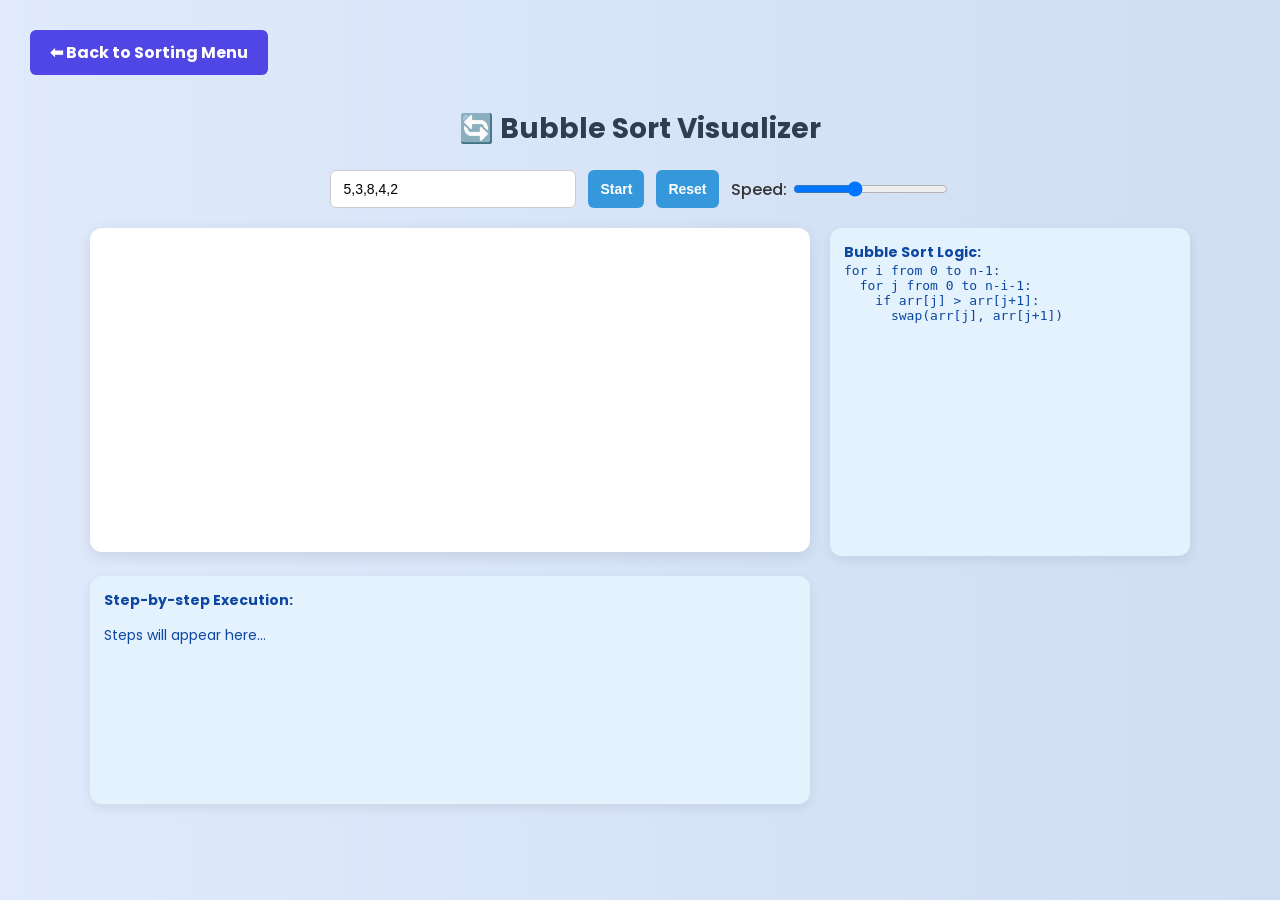
<file: Topics/Sorting/algorithms/bubblesort.html>
<!DOCTYPE html>
<html lang="en">
  <head>
    <meta charset="UTF-8" />
    <title>Bubble Sort Visualizer</title>
    <link
      href="https://fonts.googleapis.com/css2?family=Poppins:wght@400;600&display=swap"
      rel="stylesheet"
    />
    <style>
      body {
        font-family: "Poppins", sans-serif;
        background: linear-gradient(to right, #e0eafc, #cfdef3);
        margin: 0;
        padding: 20px;
        color: #333;
      }

      h2 {
        text-align: center;
        margin-bottom: 20px;
        font-size: 28px;
        color: #2c3e50;
      }

      #controls {
        display: flex;
        justify-content: center;
        gap: 12px;
        flex-wrap: wrap;
        margin-bottom: 20px;
      }

      input,
      button {
        padding: 8px 12px;
        font-size: 14px;
        border: 1px solid #ccc;
        border-radius: 6px;
      }

      input[type="text"] {
        width: 220px;
      }

      button {
        cursor: pointer;
        background: #3498db;
        border: none;
        color: white;
        font-weight: bold;
        transition: background 0.3s ease;
      }

      button:hover {
        background: #2c80b4;
      }

      label {
        display: flex;
        align-items: center;
        font-weight: 500;
      }

      input[type="range"] {
        margin-left: 6px;
      }

      .dashboard {
        display: grid;
        grid-template-columns: 2fr 1fr;
        grid-template-rows: auto auto;
        gap: 20px;
        max-width: 1100px;
        margin: auto;
      }

      #visualization {
        grid-column: 1 / 2;
        grid-row: 1 / 2;
        display: flex;
        justify-content: center;
        align-items: flex-end;
        height: 300px;
        background: #fff;
        border-radius: 12px;
        padding: 12px;
        gap: 10px;
        box-shadow: 0 4px 15px rgba(0, 0, 0, 0.1);
      }

      .bar {
        flex: 1;
        background: #3498db;
        border-radius: 6px 6px 0 0;
        position: relative;
        display: flex;
        align-items: flex-end;
        justify-content: center;
        min-width: 30px;
        transition: height 0.3s ease, background 0.3s ease;
      }

      .bar span {
        position: absolute;
        top: -20px;
        font-size: 13px;
        font-weight: bold;
        color: #2c3e50;
      }

      
      #logicPanel {
        grid-column: 2 / 3;
        grid-row: 1 / 2;
        height: 300px;
      }

      #stepPanel {
        grid-column: 1 / 2;
        grid-row: 2 / 3;
        height: 200px;
      }

      #summaryPanel {
        grid-column: 2 / 3;
        grid-row: 2 / 3;
        height: 200px;
      }

      pre {
        margin: 0;
        font-size: 13px;
      }

      ul {
        margin: 0;
        padding-left: 20px;
      }

      .success {
        color: green;
        font-weight: bold;
      }

      /* Back button */
      .back-button {
        display: inline-block;
        margin: 10px;
        padding: 10px 20px;
        background: #4f46e5;
        color: white;
        border: none;
        border-radius: 6px;
        cursor: pointer;
        text-decoration: none;
        font-weight: bold;
      }

      .back-button:hover {
        background: #4338ca;
      }
      .panel {
        background: #e3f2fd; /* Light Blue */
        border-radius: 12px;
        padding: 14px;
        font-size: 14px;
        box-shadow: 0 4px 12px rgba(0, 0, 0, 0.08);
        overflow-y: auto;
        color: #0d47a1; /* Darker blue text */
      }
    </style>
  </head>
  <body>
    <a href="../index.html" class="back-button">⬅ Back to Sorting Menu</a>
    <h2>🔄 Bubble Sort Visualizer</h2>
    <!-- Controls -->
    <div id="controls">
      <input type="text" id="userInput" value="5,3,8,4,2" />
      <button onclick="startBubbleSort()">Start</button>
      <button onclick="resetVisualizer()">Reset</button>
      <label
        >Speed:
        <input
          type="range"
          id="speedSlider"
          max="2000"
          min="100"
          step="100"
          value="800"
        />
      </label>
    </div>

    <!-- Dashboard -->
    <div class="dashboard">
      <div id="visualization"></div>
      <div id="logicPanel" class="panel">
        <b>Bubble Sort Logic:</b>
        <pre>
for i from 0 to n-1:
  for j from 0 to n-i-1:
    if arr[j] > arr[j+1]:
      swap(arr[j], arr[j+1])
      </pre
        >
      </div>
      <div id="stepPanel" class="panel">
        <b>Step-by-step Execution:</b>
        <p id="logicText">Steps will appear here...</p>
      </div>
      <div id="summaryPanel" class="panel" style="display: none">
        <b>Summary of Swaps:</b>
        <ul id="summaryList"></ul>
      </div>
    </div>

    <script>
      function sleep(ms) {
        return new Promise((resolve) => setTimeout(resolve, ms));
      }

      async function startBubbleSort() {
        const input = document.getElementById("userInput").value.trim();
        let arr = input.split(",").map((num) => parseInt(num, 10));
        let container = document.getElementById("visualization");
        let logicPanel = document.getElementById("logicText");
        let speed = parseInt(document.getElementById("speedSlider").value);
        let summaryPanel = document.getElementById("summaryPanel");
        let summaryList = document.getElementById("summaryList");

        // Reset
        container.innerHTML = "";
        logicPanel.innerText = "Steps will appear here...";
        summaryPanel.style.display = "none";
        summaryList.innerHTML = "";

        let maxVal = Math.max(...arr);
        let scale = 250 / maxVal;

        arr.forEach((value) => {
          let bar = document.createElement("div");
          bar.classList.add("bar");
          bar.style.height = value * scale + "px";
          let label = document.createElement("span");
          label.innerText = value;
          bar.appendChild(label);
          container.appendChild(bar);
        });

        let bars = container.childNodes;
        let swaps = [];

        for (let i = 0; i < arr.length; i++) {
          for (let j = 0; j < arr.length - i - 1; j++) {
            bars[j].style.background = "#e74c3c";
            bars[j + 1].style.background = "#f39c12";
            logicPanel.innerText = `Comparing ${arr[j]} and ${arr[j + 1]}`;
            await sleep(speed);

            if (arr[j] > arr[j + 1]) {
              logicPanel.innerText = `Swapping ${arr[j]} and ${arr[j + 1]}`;
              swaps.push(`Swapped ${arr[j]} ↔ ${arr[j + 1]}`);

              [arr[j], arr[j + 1]] = [arr[j + 1], arr[j]];

              let tempHeight = bars[j].style.height;
              let tempLabel = bars[j].querySelector("span").innerText;

              bars[j].style.height = bars[j + 1].style.height;
              bars[j].querySelector("span").innerText =
                bars[j + 1].querySelector("span").innerText;

              bars[j + 1].style.height = tempHeight;
              bars[j + 1].querySelector("span").innerText = tempLabel;
            }

            bars[j].style.background = "#3498db";
            bars[j + 1].style.background = "#3498db";
            await sleep(speed);
          }
          bars[arr.length - i - 1].style.background = "#2ecc71";
        }

        logicPanel.innerHTML =
          "<span class='success'>✅ Sorting Completed!</span>";
        summaryPanel.style.display = "block";
        swaps.forEach((s) => {
          let li = document.createElement("li");
          li.innerText = s;
          summaryList.appendChild(li);
        });
      }

      function resetVisualizer() {
        document.getElementById("visualization").innerHTML = "";
        document.getElementById("logicText").innerText =
          "Steps will appear here...";
        document.getElementById("summaryPanel").style.display = "none";
        document.getElementById("summaryList").innerHTML = "";
      }
    </script>
  </body>
</html>
</file>
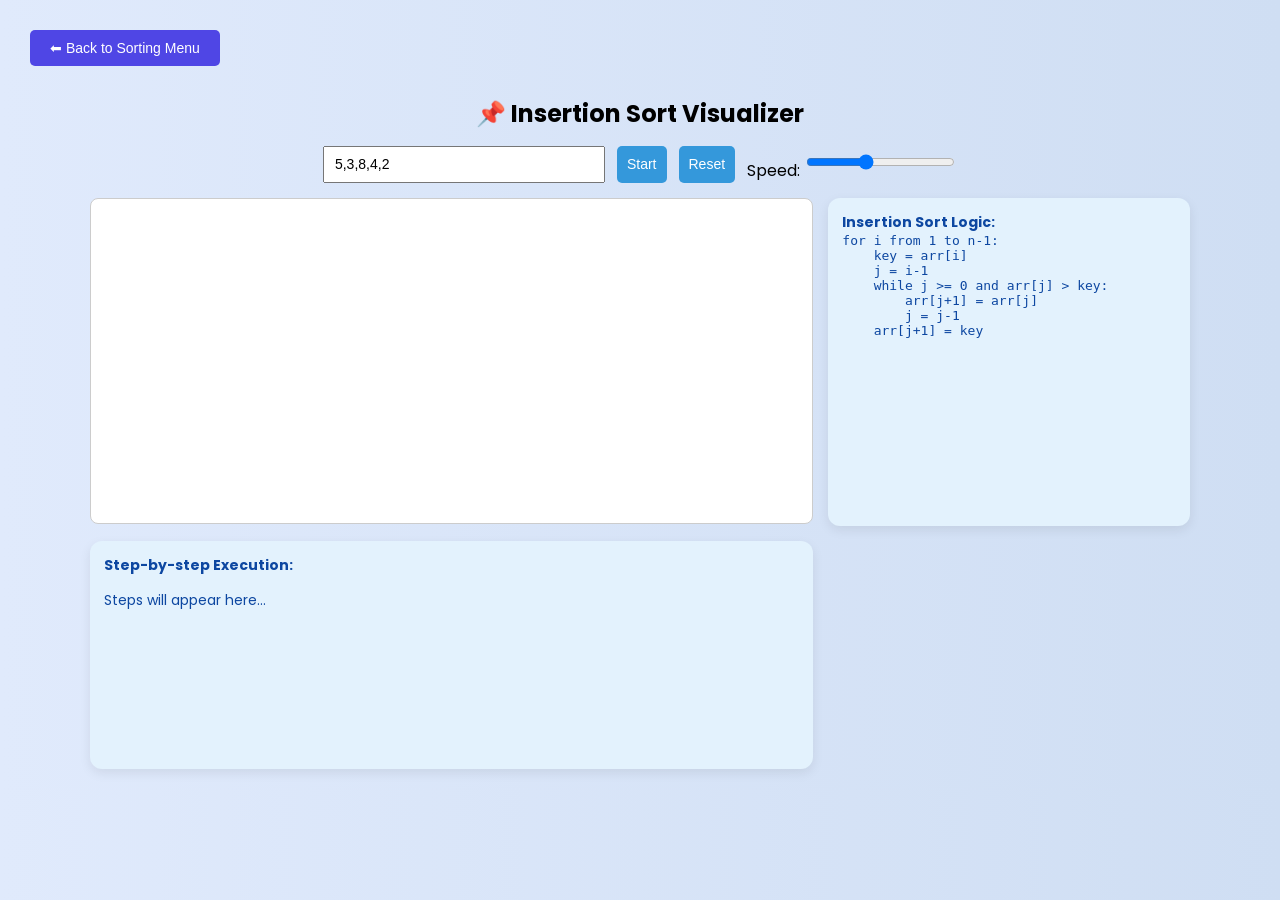
<file: Topics/Sorting/algorithms/insertion.html>
<!DOCTYPE html>
<html lang="en">
  <head>
    <meta charset="UTF-8" />
    <title>Insertion Sort Visualizer</title>
    <link
      href="https://fonts.googleapis.com/css2?family=Poppins:wght@400;600&display=swap"
      rel="stylesheet"
    />

    <style>
      body {
        font-family: "Poppins", sans-serif;
        background: #f4f6f9;
        margin: 0;
        padding: 20px;
        background: linear-gradient(to right, #e0eafc, #cfdef3);
      }

      h2 {
        text-align: center;
        margin-bottom: 15px;
      }

      #controls {
        display: flex;
        justify-content: center;
        gap: 12px;
        flex-wrap: wrap;
        margin-bottom: 15px;
      }

      input,
      button {
        padding: 6px 10px;
        font-size: 14px;
      }
      button {
        cursor: pointer;
        background: #3498db;
        border: none;
        color: white;
        border-radius: 5px;
      }
      button:hover {
        background: #2c80b4;
      }

      .dashboard {
        display: grid;
        grid-template-columns: 2fr 1fr;
        grid-template-rows: auto auto;
        gap: 15px;
        max-width: 1100px;
        margin: auto;
      }

      #visualization {
        grid-column: 1 / 2;
        grid-row: 1 / 2;
        display: flex;
        justify-content: center;
        align-items: flex-end;
        height: 300px;
        background: #fff;
        border: 1px solid #ccc;
        border-radius: 8px;
        padding: 12px;
        gap: 8px;
      }
      .bar {
        flex: 1;
        background: #4dd0e1; /* Cyan shade */
        border-radius: 6px 6px 0 0;
        position: relative;
        display: flex;
        align-items: flex-end;
        justify-content: center;
        min-width: 30px;
        transition: height 0.3s ease, background 0.3s ease;
      }

      .bar span {
        position: absolute;
        top: -20px;
        font-size: 13px;
        font-weight: bold;
        color: #263238;
      }
      .panel {
        background: #e3f2fd; /* Light blue background */
        border-radius: 12px;
        padding: 14px;
        font-size: 14px;
        box-shadow: 0 4px 12px rgba(0, 0, 0, 0.08); /* Soft shadow */
        overflow-y: auto;
        color: #0d47a1; /* Deep blue text */
      }
      #logicPanel {
        grid-column: 2 / 3;
        grid-row: 1 / 2;
        height: 300px;
      }
      #stepPanel {
        grid-column: 1 / 2;
        grid-row: 2 / 3;
        height: 200px;
      }
      #summaryPanel {
        grid-column: 2 / 3;
        grid-row: 2 / 3;
        height: 200px;
      }

      pre {
        margin: 0;
        font-size: 13px;
      }
      .back-button {
        display: inline-block;
        margin: 10px;
        padding: 10px 20px;
        background: #4f46e5;
        color: white;
        border: none;
        border-radius: 6px;
        cursor: pointer;
        text-decoration: none;
        font-weight: bold;
      }
      .back-button:hover {
        background: #4338ca;
      }
    </style>
  </head>
  <body>
    <button
      onclick="window.location.href='../index.html'"
      style="
        margin: 10px;
        padding: 10px 20px;
        background: #4f46e5;
        color: white;
        border: none;
        border-radius: 5px;
        cursor: pointer;
      "
    >
      ⬅ Back to Sorting Menu
    </button>

    <h2>📌 Insertion Sort Visualizer</h2>

    <div id="controls">
      <input type="text" id="userInput" value="5,3,8,4,2" size="30" />
      <button onclick="startInsertionSort()">Start</button>
      <button onclick="resetVisualizer()">Reset</button>
      <label
        >Speed:
        <input
          type="range"
          id="speedSlider"
          min="100"
          max="2000"
          step="100"
          value="800"
        />
      </label>
    </div>

    <div class="dashboard">
      <div id="visualization"></div>
      <div id="logicPanel" class="panel">
        <b>Insertion Sort Logic:</b>
        <pre>
for i from 1 to n-1:
    key = arr[i]
    j = i-1
    while j >= 0 and arr[j] > key:
        arr[j+1] = arr[j]
        j = j-1
    arr[j+1] = key
      </pre
        >
      </div>
      <div id="stepPanel" class="panel">
        <b>Step-by-step Execution:</b>
        <p id="logicText">Steps will appear here...</p>
      </div>
      <div id="summaryPanel" class="panel" style="display: none">
        <b>Summary of Shifts:</b>
        <ul id="summaryList"></ul>
      </div>
    </div>

    <script>
      function sleep(ms) {
        return new Promise((resolve) => setTimeout(resolve, ms));
      }

      async function startInsertionSort() {
        const input = document.getElementById("userInput").value.trim();
        let arr = input.split(",").map((num) => parseInt(num, 10));
        let container = document.getElementById("visualization");
        let logicPanel = document.getElementById("logicText");
        let speed = parseInt(document.getElementById("speedSlider").value);
        let summaryPanel = document.getElementById("summaryPanel");
        let summaryList = document.getElementById("summaryList");

        // Reset
        container.innerHTML = "";
        logicPanel.innerText = "Steps will appear here...";
        summaryPanel.style.display = "none";
        summaryList.innerHTML = "";

        let maxVal = Math.max(...arr);
        let scale = 250 / maxVal;

        arr.forEach((value) => {
          let bar = document.createElement("div");
          bar.classList.add("bar");
          bar.style.height = value * scale + "px";
          let label = document.createElement("span");
          label.innerText = value;
          bar.appendChild(label);
          container.appendChild(bar);
        });

        let bars = container.childNodes;
        let shifts = [];

        for (let i = 1; i < arr.length; i++) {
          let key = arr[i];
          let j = i - 1;

          bars[i].style.background = "orange";
          logicPanel.innerText = `Inserting ${key} into sorted part`;

          await sleep(speed);

          while (j >= 0 && arr[j] > key) {
            logicPanel.innerText = `Shifting ${arr[j]} to the right`;
            shifts.push(`Shifted ${arr[j]} → position ${j + 1}`);

            arr[j + 1] = arr[j];
            bars[j + 1].style.height = bars[j].style.height;
            bars[j + 1].querySelector("span").innerText =
              bars[j].querySelector("span").innerText;

            bars[j].style.background = "red";
            await sleep(speed);

            bars[j].style.background = "#3498db";
            j--;
          }

          arr[j + 1] = key;
          bars[j + 1].style.height = key * scale + "px";
          bars[j + 1].querySelector("span").innerText = key;

          bars[i].style.background = "#3498db";
          await sleep(speed);
        }

        for (let b of bars) b.style.background = "green";

        logicPanel.innerText = "✅ Sorting Completed!";
        summaryPanel.style.display = "block";
        shifts.forEach((s) => {
          let li = document.createElement("li");
          li.innerText = s;
          summaryList.appendChild(li);
        });
      }

      function resetVisualizer() {
        document.getElementById("visualization").innerHTML = "";
        document.getElementById("logicText").innerText =
          "Steps will appear here...";
        document.getElementById("summaryPanel").style.display = "none";
        document.getElementById("summaryList").innerHTML = "";
      }
    </script>
  </body>
</html>
</file>
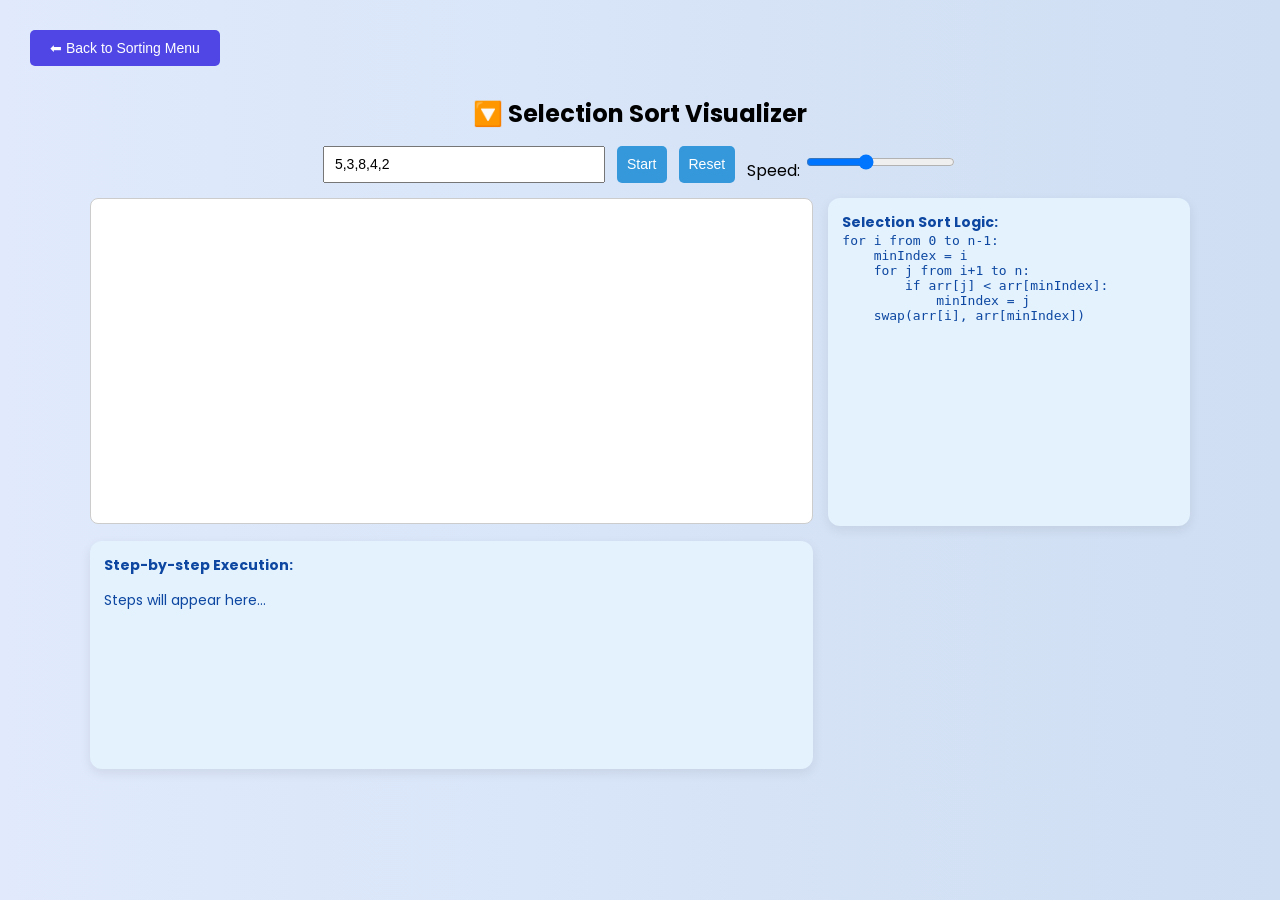
<file: Topics/Sorting/algorithms/selection.html>
<!DOCTYPE html>
<html lang="en">
  <head>
    <meta charset="UTF-8" />
    <title>Selection Sort Visualizer</title>
    <link
      href="https://fonts.googleapis.com/css2?family=Poppins:wght@400;600&display=swap"
      rel="stylesheet"
    />
    <style>
      body {
        font-family: "Poppins", sans-serif;
        background: #f4f6f9;
        margin: 0;
        padding: 20px;
        background: linear-gradient(to right, #e0eafc, #cfdef3);
      }

      h2 {
        text-align: center;
        margin-bottom: 15px;
      }

      #controls {
        display: flex;
        justify-content: center;
        gap: 12px;
        flex-wrap: wrap;
        margin-bottom: 15px;
      }

      input,
      button {
        padding: 6px 10px;
        font-size: 14px;
      }
      button {
        cursor: pointer;
        background: #3498db;
        border: none;
        color: white;
        border-radius: 5px;
      }
      button:hover {
        background: #2c80b4;
      }

      .dashboard {
        display: grid;
        grid-template-columns: 2fr 1fr;
        grid-template-rows: auto auto;
        gap: 15px;
        max-width: 1100px;
        margin: auto;
      }

      #visualization {
        grid-column: 1 / 2;
        grid-row: 1 / 2;
        display: flex;
        justify-content: center;
        align-items: flex-end;
        height: 300px;
        background: #fff;
        border: 1px solid #ccc;
        border-radius: 8px;
        padding: 12px;
        gap: 8px;
      }
      .bar {
        flex: 1;
        background: #4dd0e1; /* Cyan shade */
        border-radius: 6px 6px 0 0;
        position: relative;
        display: flex;
        align-items: flex-end;
        justify-content: center;
        min-width: 30px;
        transition: height 0.3s ease, background 0.3s ease;
      }

      .bar span {
        position: absolute;
        top: -20px;
        font-size: 13px;
        font-weight: bold;
        color: #263238;
      }

      .panel {
        background: #e3f2fd; /* Light blue background */
        border-radius: 12px;
        padding: 14px;
        font-size: 14px;
        box-shadow: 0 4px 12px rgba(0, 0, 0, 0.08); /* Soft shadow */
        overflow-y: auto;
        color: #0d47a1; /* Deep blue text */
      }

      #logicPanel {
        grid-column: 2 / 3;
        grid-row: 1 / 2;
        height: 300px;
      }
      #stepPanel {
        grid-column: 1 / 2;
        grid-row: 2 / 3;
        height: 200px;
      }
      #summaryPanel {
        grid-column: 2 / 3;
        grid-row: 2 / 3;
        height: 200px;
      }

      pre {
        margin: 0;
        font-size: 13px;
      }
      .back-button {
        display: inline-block;
        margin: 10px;
        padding: 10px 20px;
        background: #4f46e5;
        color: white;
        border: none;
        border-radius: 6px;
        cursor: pointer;
        text-decoration: none;
        font-weight: bold;
      }
      .back-button:hover {
        background: #4338ca;
      }
    </style>
  </head>
  <body>
    <button
      onclick="window.location.href='../index.html'"
      style="
        margin: 10px;
        padding: 10px 20px;
        background: #4f46e5;
        color: white;
        border: none;
        border-radius: 5px;
        cursor: pointer;
      "
    >
      ⬅ Back to Sorting Menu
    </button>

    <h2>🔽 Selection Sort Visualizer</h2>

    <div id="controls">
      <input type="text" id="userInput" value="5,3,8,4,2" size="30" />
      <button onclick="startSelectionSort()">Start</button>
      <button onclick="resetVisualizer()">Reset</button>
      <label
        >Speed:
        <input
          type="range"
          id="speedSlider"
          min="100"
          max="2000"
          step="100"
          value="800"
        />
      </label>
    </div>

    <div class="dashboard">
      <div id="visualization"></div>
      <div id="logicPanel" class="panel">
        <b>Selection Sort Logic:</b>
        <pre>
for i from 0 to n-1:
    minIndex = i
    for j from i+1 to n:
        if arr[j] < arr[minIndex]:
            minIndex = j
    swap(arr[i], arr[minIndex])
      </pre
        >
      </div>
      <div id="stepPanel" class="panel">
        <b>Step-by-step Execution:</b>
        <p id="logicText">Steps will appear here...</p>
      </div>
      <div id="summaryPanel" class="panel" style="display: none">
        <b>Summary of Swaps:</b>
        <ul id="summaryList"></ul>
      </div>
    </div>

    <script>
      function sleep(ms) {
        return new Promise((resolve) => setTimeout(resolve, ms));
      }

      async function startSelectionSort() {
        const input = document.getElementById("userInput").value.trim();
        let arr = input.split(",").map((num) => parseInt(num, 10));
        let container = document.getElementById("visualization");
        let logicPanel = document.getElementById("logicText");
        let speed = parseInt(document.getElementById("speedSlider").value);
        let summaryPanel = document.getElementById("summaryPanel");
        let summaryList = document.getElementById("summaryList");

        // Reset
        container.innerHTML = "";
        logicPanel.innerText = "Steps will appear here...";
        summaryPanel.style.display = "none";
        summaryList.innerHTML = "";

        let maxVal = Math.max(...arr);
        let scale = 250 / maxVal;

        arr.forEach((value) => {
          let bar = document.createElement("div");
          bar.classList.add("bar");
          bar.style.height = value * scale + "px";
          let label = document.createElement("span");
          label.innerText = value;
          bar.appendChild(label);
          container.appendChild(bar);
        });

        let bars = container.childNodes;
        let swaps = [];

        for (let i = 0; i < arr.length; i++) {
          let minIndex = i;
          bars[minIndex].style.background = "orange";

          for (let j = i + 1; j < arr.length; j++) {
            bars[j].style.background = "red";
            logicPanel.innerText = `Comparing ${arr[j]} with ${arr[minIndex]}`;
            await sleep(speed);

            if (arr[j] < arr[minIndex]) {
              bars[minIndex].style.background = "#3498db";
              minIndex = j;
              bars[minIndex].style.background = "orange";
              logicPanel.innerText = `New minimum found: ${arr[minIndex]}`;
            }
            bars[j].style.background = "#3498db";
          }

          if (minIndex !== i) {
            logicPanel.innerText = `Swapping ${arr[i]} and ${arr[minIndex]}`;
            swaps.push(`Swapped ${arr[i]} ↔ ${arr[minIndex]}`);

            let temp = arr[i];
            arr[i] = arr[minIndex];
            arr[minIndex] = temp;

            let tempHeight = bars[i].style.height;
            let tempLabel = bars[i].querySelector("span").innerText;

            bars[i].style.height = bars[minIndex].style.height;
            bars[i].querySelector("span").innerText =
              bars[minIndex].querySelector("span").innerText;

            bars[minIndex].style.height = tempHeight;
            bars[minIndex].querySelector("span").innerText = tempLabel;
          }

          bars[i].style.background = "green";
          await sleep(speed);
        }

        logicPanel.innerText = "✅ Sorting Completed!";
        summaryPanel.style.display = "block";
        swaps.forEach((s) => {
          let li = document.createElement("li");
          li.innerText = s;
          summaryList.appendChild(li);
        });
      }

      function resetVisualizer() {
        document.getElementById("visualization").innerHTML = "";
        document.getElementById("logicText").innerText =
          "Steps will appear here...";
        document.getElementById("summaryPanel").style.display = "none";
        document.getElementById("summaryList").innerHTML = "";
      }
    </script>
  </body>
</html>
</file>
<file: style/main.css>
/* main.css */
body{
    margin: 0;
    padding: 0;
    font-family: 'Roboto', sans-serif;
    background: linear-gradient(to right, #dff6ff, #e0f7fa);
    color: #333;
}

/* Style for the header */
header { 
    padding:20px 40px;
    background: linear-gradient(to right, #d902d9, #bb43ce);
    color: rgba(247, 247, 249, 0.925);
    box-shadow: 0 4px 12px rgba(0, 0, 0, 0.1);
    border-radius:0 0 20px 20px; 
    box-shadow: 0 5px 15px rgba(0, 0, 0, 0.3);
}
header h1{
    font-size: 48px;
    margin:10px 0;
}
header p{
    font-size: 18px;
    margin-top: 10px;
    color:#140202;
    font-style: italic;
}
.header-flex{
    align-items: center;
    display:flex;
    justify-content: space-between;
    flex-wrap: wrap;

}
.logo-container {
    background-image: url("../assets/icons/logo.jpg"); 
    background-size: cover;
    background-position: center;
    height: 100px;
    width: 100px;
    border-radius: 50%;
    box-shadow:0 0 10px rgba(26, 25, 25, 0.5);
    margin-bottom:10px;
}
.header-text{
    flex-grow:1;
    text-align:center;
}
/* style for headings */
.headings{
    margin:30px auto;
    width:90%;
    border-radius: 15px;
    padding: 20px;
    background-color: #ffffff;
    border: 1px solid #ccc;
    color: #140202;
    box-shadow: 0 4px 8px rgba(0, 0, 0, 0.2);
}
legend{
    font-size: 24px;
    font-weight: bold;
    padding: 0 10px;
    color: #1fa5c6;
}
.types{
    text-align: center;
}
.type{
    display:inline-block;
    margin:10px 15px;
    padding: 10px 20px;
    font-size:20px;
    text-decoration: none;
    background-color: #007BFF;
    color: rgb(243, 237, 237);
    border-radius: 10px;
    transition: all 0.3s ease;   
}
.type:hover{
    background: rgba(228, 106, 106, 0.887);
    box-shadow: 0 4px 12px rgba(0, 0, 0, 0.15);
    transform: scale(1.1);
}
/*image section*/
.image-section{
    display:flex;
    flex-wrap: wrap;
    justify-content: center;
    gap:20px;
    margin:40px 20px;
}
.visualization{
    width:300px;
    height: 250px;
    border-radius:15px;
    box-shadow: 0 6px 12px rgba(0, 0, 0, 0.1);
    transition: transform 0.3s ease;
}
.visualization:hover{
    transform:scale(1.05);
}
/* Footer */
footer{
    text-align:center;
    padding:20px;
    margin-top:30px;
    font-size:16px;
    background: linear-gradient(to right, #cd56cd, #bb43ce);
    color: white;
    box-shadow: 0 4px 12px rgba(0, 0, 0, 0.1);
    border-radius: 20px 20px 0 0;
}
footer a{
    color:#00eaff;
    text-decoration: none;
}
footer a:hover{
    text-decoration: underline;
}
</file>
<file: Topics/Sorting/sorting.css>
* {
  box-sizing: border-box;
}

:root {
  --primary: #4f46e5;
  --primary-dark: #3730a3;
  --background: #f2f6fc;
  --text: #263238;
  --sidebar: #1e1e2f;
  --card: #ffffff;
}

body {
  margin: 0;
  font-family: "Segoe UI", Arial, sans-serif;
  background: var(--background);
  color: var(--text);
  line-height: 1.6;
}

/* Header */
header {
  background: linear-gradient(to right, #4f46e5, #6366f1);
  color: white;
  padding: 20px 30px;
  box-shadow: 0 3px 10px rgba(0, 0, 0, 0.12);
}

.header-text {
  font-size: 24px;
  font-weight: bold;
}

header h1 {
  color: #fff;
  margin: 0;
  font-size: clamp(26px, 4vw, 34px);
}

header p {
  color: #e0e7ff;
  margin: 5px 0 0;
  font-size: 16px;
}

/* Main layout */
.headings {
  display: flex;
  align-items: stretch;
  min-height: calc(100vh - 110px);
}

.sidebar {
  flex: 0 0 250px;
  background: var(--sidebar);
  color: white;
  padding: 25px 0;
  display: flex;
  flex-direction: column;
  gap: 12px;
  align-self: stretch;
}

.sidebar a {
  display: block;
  color: white;
  text-decoration: none;
  padding: 14px 20px;
  font-size: 17px;
  border-left: 4px solid transparent;
  transition: background 0.2s, border-color 0.2s;
}

.sidebar a:hover,
.sidebar a:focus-visible {
  background: #343451;
  border-left-color: #818cf8;
}

/* Content area */
#content {
  flex: 1;
  min-width: 0;
  padding: 30px !important;
}

#content h2 {
  margin: 0 0 12px;
  color: #252b45;
  font-size: 25px;
}

#content h2:not(:first-child) {
  margin-top: 28px;
}

#content h3 {
  margin-top: 28px;
  color: #3730a3;
}

#content p {
  margin: 10px 0 16px;
}

/* Inputs and controls */
label {
  font-weight: 600;
}

input[type="text"] {
  width: min(100%, 320px);
  padding: 10px 12px;
  border: 1px solid #cbd5e1;
  border-radius: 7px;
  background: white;
  color: var(--text);
  font: inherit;
}

input[type="range"] {
  accent-color: var(--primary);
  vertical-align: middle;
  cursor: pointer;
}

button {
  padding: 10px 16px;
  border: none;
  border-radius: 7px;
  background: var(--primary);
  color: white;
  font: inherit;
  font-weight: 600;
  cursor: pointer;
  transition: background 0.2s, transform 0.2s;
}

button:hover {
  background: var(--primary-dark);
  transform: translateY(-1px);
}

button:focus-visible,
input:focus-visible {
  outline: 3px solid #a5b4fc;
  outline-offset: 2px;
}

/* Visualization */
#visualization {
  align-items: flex-end;
  gap: 10px !important;
  min-height: 260px !important;
  margin-top: 20px;
  padding: 20px !important;
  background: var(--card);
  border: 1px solid #e2e8f0;
  border-radius: 12px;
  box-shadow: 0 4px 15px rgba(31, 41, 55, 0.06);
  overflow-x: auto;
}

#visualization > div {
  flex: 0 0 auto;
}

#visualization > div > div:first-child {
  font-weight: 600;
  color: #334155;
}

#visualization > div > div:last-child {
  min-height: 4px;
  max-height: 200px;
  background: linear-gradient(to top, #4f46e5, #818cf8) !important;
}

/* Status and lists */
#logicPanel {
  padding: 14px 16px;
  background: #eef2ff;
  border-left: 4px solid var(--primary);
  border-radius: 6px;
}

#content ul {
  padding-left: 24px;
}

#content li {
  margin: 8px 0;
}

/* Mobile layout */
@media (max-width: 700px) {
  .headings {
    flex-direction: column;
  }

  .sidebar {
    flex: auto;
    width: 100%;
    padding: 10px 0;
    gap: 0;
  }

  .sidebar a {
    padding: 10px 18px;
  }

  #content {
    padding: 20px !important;
  }

  header {
    padding: 18px 20px;
  }

  #content h2 {
    font-size: 22px;
  }

  input[type="text"] {
    display: block;
    margin: 8px 0;
  }
}

/* Educational information and visualizer cards */
#content {
  flex: 1;
  min-width: 0;
  padding: 28px !important;
}

.info-card {
  background: #ffffff;
  padding: 24px;
  margin: 0 0 24px;
  border-radius: 12px;
  box-shadow: 0 3px 12px rgba(0, 0, 0, 0.08);
}

.info-card h2 {
  margin-top: 0;
  color: #27345a;
  font-size: 22px;
}

.info-card h2:not(:first-child) {
  margin-top: 24px;
}

.info-card li {
  margin-bottom: 8px;
}

.visualizer-card {
  margin-top: 24px;
}

.control-row {
  display: flex;
  align-items: center;
  flex-wrap: wrap;
  gap: 10px;
  margin: 16px 0;
}

#visualization {
  display: flex;
  align-items: flex-end;
  flex-wrap: wrap;
  gap: 8px;
  min-height: 260px;
  padding: 20px;
  margin-top: 18px;
  background: #f8faff;
  border: 1px solid #e2e8f0;
  border-radius: 10px;
  overflow-x: auto;
}

@media (max-width: 700px) {
  #content {
    padding: 16px !important;
  }

  .info-card {
    padding: 18px;
  }

  .control-row {
    align-items: flex-start;
    flex-direction: column;
  }
}
</file>
